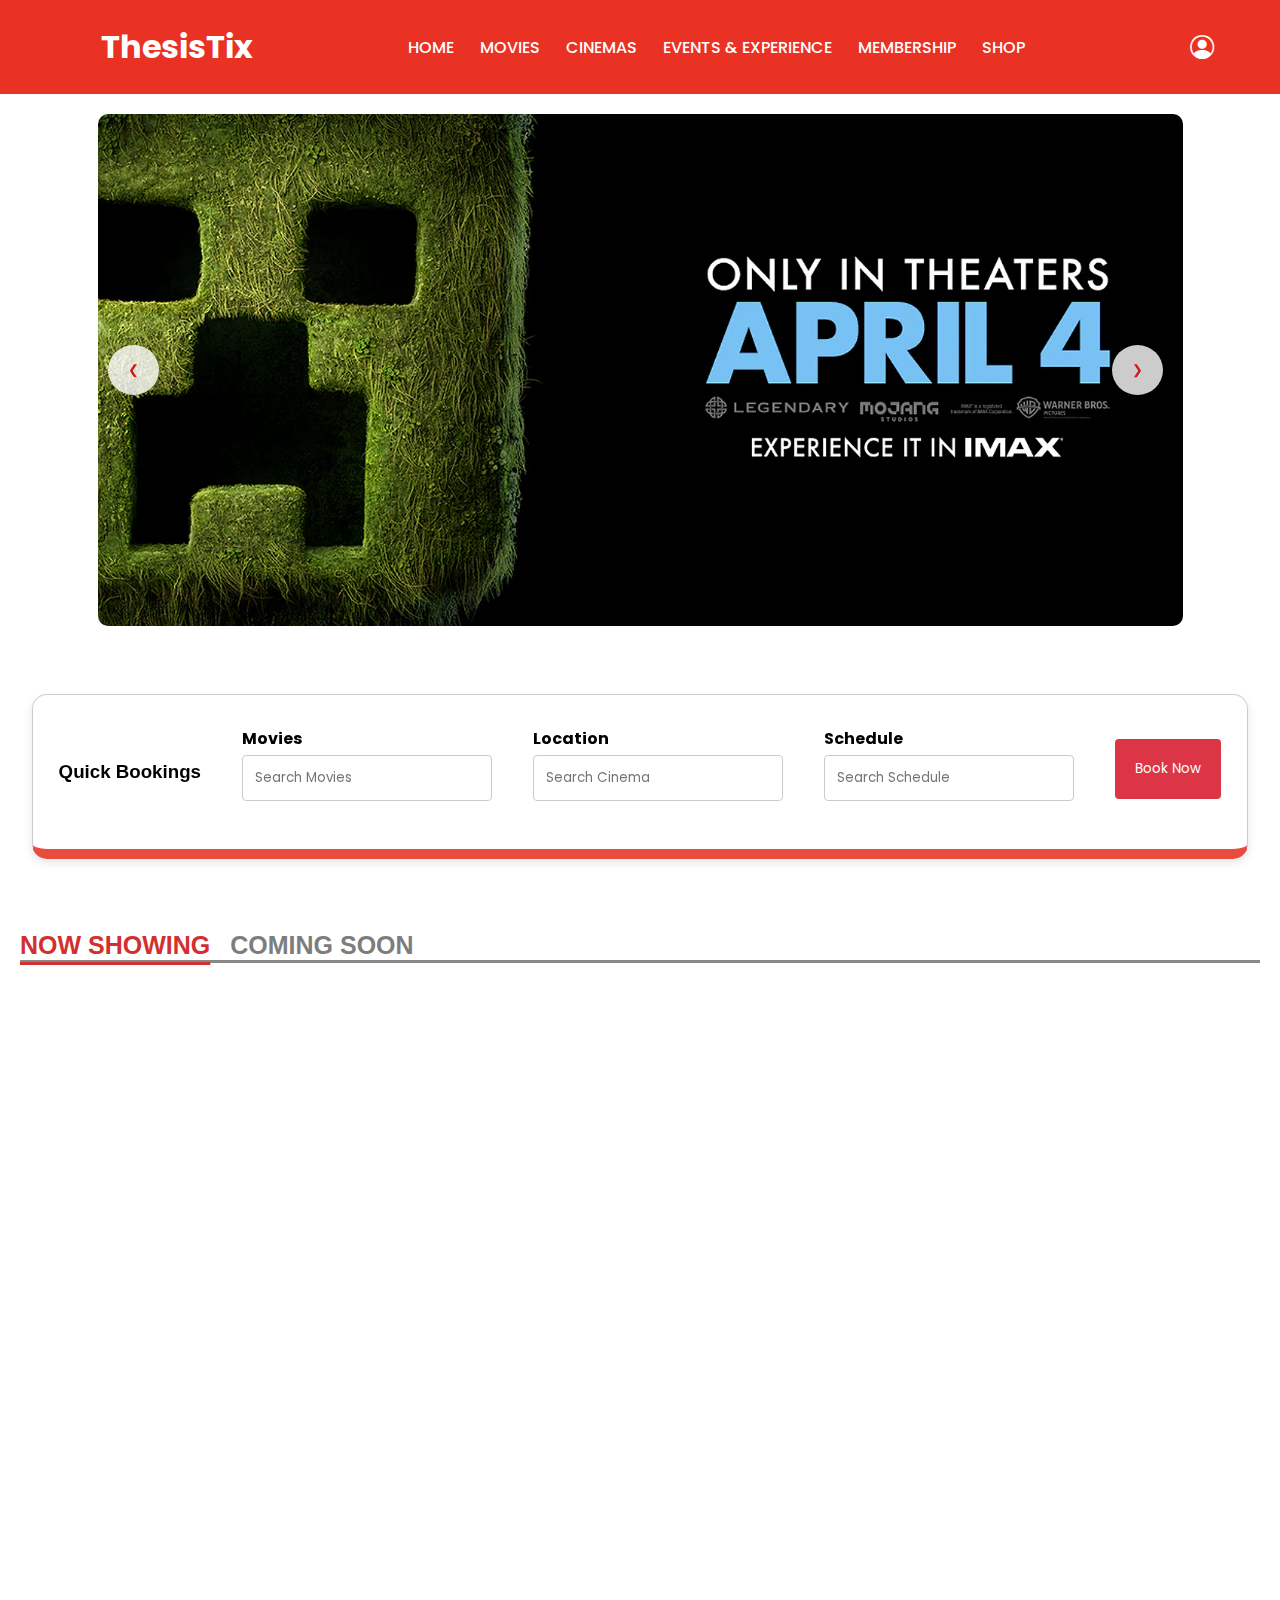
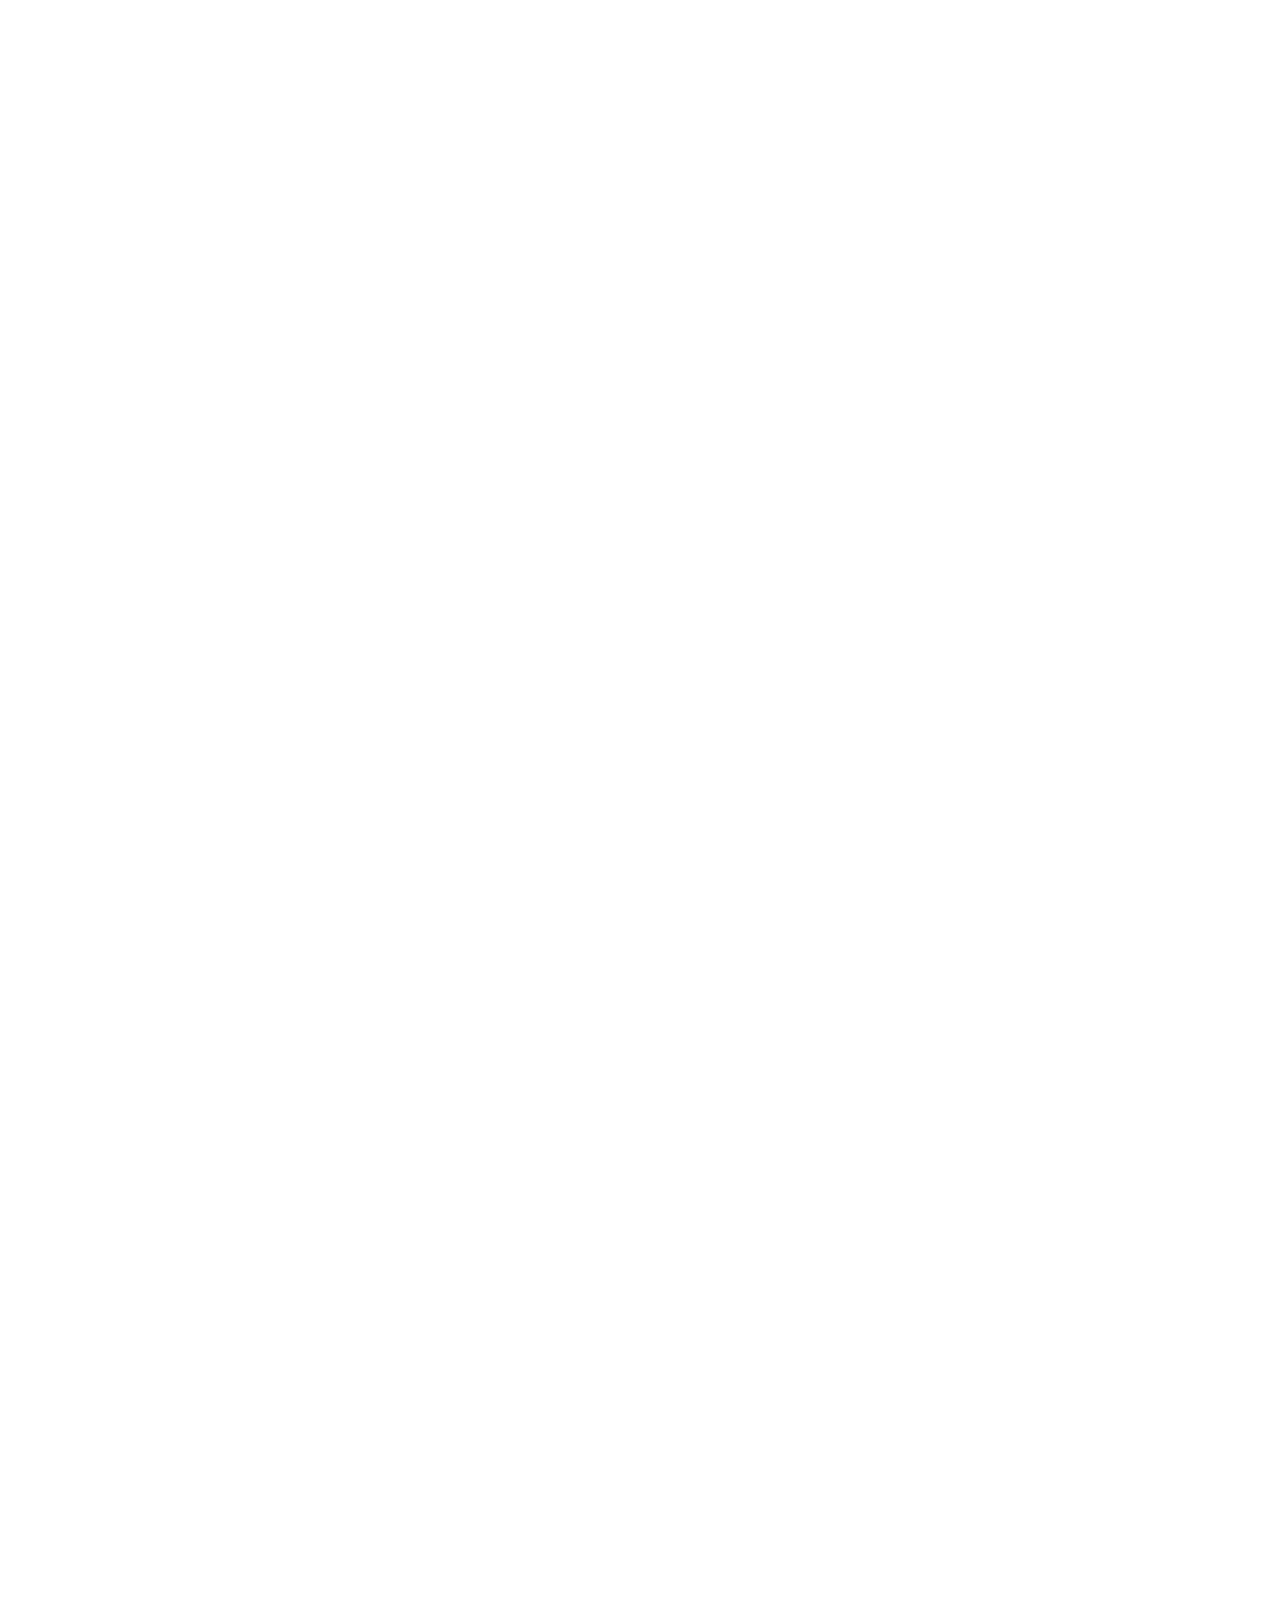
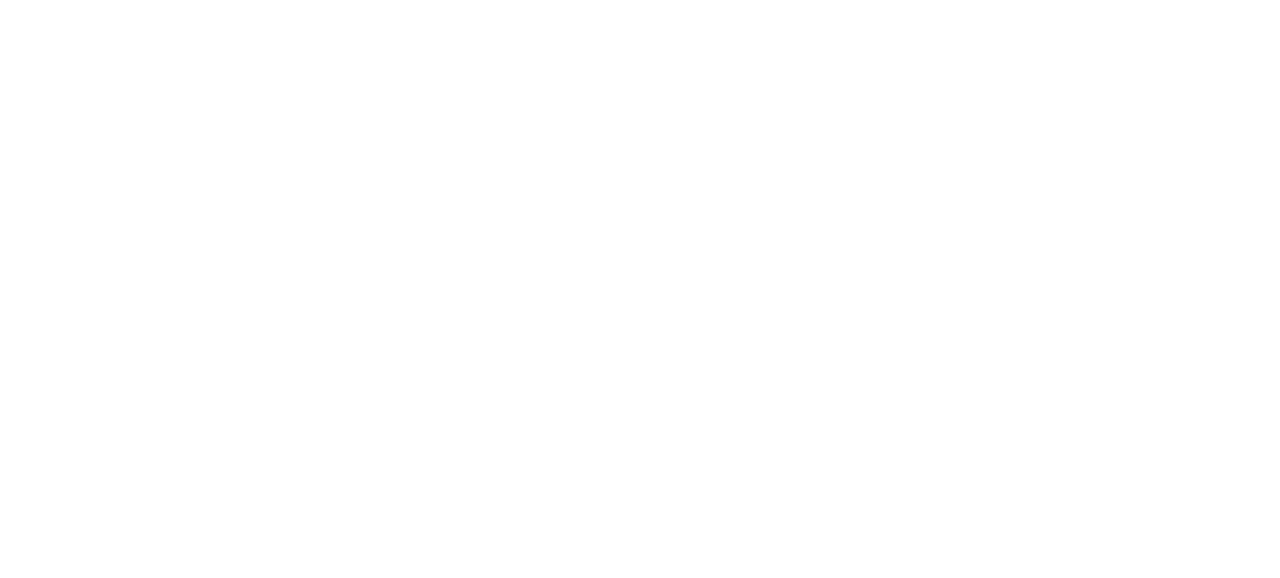
<file: html/index.html>
<!DOCTYPE html>
<html lang="en">
<head>
    <meta charset="UTF-8">
    <meta name="viewport" content="width=device-width, initial-scale=1.0">
    <!-- Css -->
    <link rel="stylesheet" href="/css/styles.css">
    <link rel="stylesheet" href="/css/components/properties.css">
    <link rel="stylesheet" href="/css/components/scrollbar.css">

    <!-- Bootstrap icon -->
    <link rel="stylesheet" href="https://cdn.jsdelivr.net/npm/bootstrap-icons@1.11.3/font/bootstrap-icons.min.css">

    <!-- Animation -->
    <link rel="stylesheet" href="https://unpkg.com/aos@next/dist/aos.css" />

    <!-- Favicon -->
    <link rel="icon" type="image/svg" href="/assets/icons/favicon.svg">

    <!-- Fonts -->
    <link rel="preconnect" href="https://fonts.googleapis.com">
    <link rel="preconnect" href="https://fonts.gstatic.com" crossorigin>
    <link href="https://fonts.googleapis.com/css2?family=Poppins:wght@300;400;500;600;700;800;900&display=swap" rel="stylesheet">

    <!-- Site Title -->
    <title>Home</title>
</head>
<body>
    <!-- Navigation Bar -->
     <header>
        <nav>
            <div class="navbar" id="home">
                <div class="wordmark">
                    <h1 class="logo" id="logo"><a href="index.html">ThesisTix</a></h1>
                </div>

                <!-- list items -->
                 <ul class="nav-links">
                    <li><a href="/html/index.html">Home</a></li>
                    <li><a href="/html/movies.html">Movies</a></li>
                    <li><a href="/html/cinema.html">Cinemas</a></li>
                    <li><a href="/html/events&experience.html#banner">Events & Experience</a></li>
                    <li><a href="/html/membership.html">Membership</a></li>
                    <li><a href="">Shop</a></li>
                 </ul>
                
                <!-- Login Class -->
                 <div class="account">
                    <button id="login-button"><i class="bi bi-person-circle"></i></button>
                 </div>
            </div>
        </nav>
     </header>

     <main>
        <!-- Login Modal -->
        <div class="modal-section" id="login-modal">
            <div class="modal-content">
                <span class="close">&times;</span>
                <!-- Modal Logo -->
                <div class="modal-wordmark">
                    <h1 class="logo" id="logo">THESISTIX</h1>
                </div>

                <!-- Modal Paragraph -->
                 <div class="modal-paragraph">
                    <h2>Login To earn more points</h2>
                 </div>

                <!-- Modal Forms -->
                 <form class="modal-form" method="POST">
                    <div class="form-group">
                        <input type="email" class="form-control" id="email" required placeholder="Email">
                    </div>

                    <div class="form-group">
                        <input type="password" class="form-control" id="password" required placeholder="Password">
                    </div>
                 </form>

                 <div class="breadcrumbs">
                    <div class="breadcrumbs-links">
                        <a href="#">Can't Sign In?</a>
                        <div class="divider"></div>
                        <a href="#">Sign Up</a>
                        <div class="divider"></div>
                        <a href="#">Sign In</a>
                    </div>
                 </div>

            </div>
        </div>


        <!-- Main | Banner Section -->
        <div class="banner-content" data-aos="zoom-in">
            <div class="slider">
                <div class="slides">
                    <img src="/assets/images/minecraft-banner.png" alt="Image">
                    <img src="/assets/images/banner-garfield.png" alt="Image">
                    <img src="/assets/images/banner-transformer.png" alt="Image">
                    <img src="/assets/images/banner-bad-genius.png" alt="Image">
                    <img src="/assets/images/banner-jungkook.png" alt="Image">
                </div>
                <button class="prev" onclick="changeSlide(-1)">&#10094;</button>
                <button class="next" onclick="changeSlide(1)">&#10095;</button>
            </div>
        </div>


        <!-- Main | Quick Booking -->
        <div class="quick-booking" id="quick-booking" data-aos="zoom-in">
            <form class="quick-booking-form" method="POST">

                <!-- Quick Booking Title -->
                <h3 class="heading-three">
                    Quick Bookings
                </h3>

                <!-- Forms -->
                <div class="form-group">
                    <label for="movie">Movies</label>
                    <input type="text" class="form-control" id="movie" required placeholder="Search Movies">
                </div>

                <div class="form-group">
                    <label for="location">Location</label>
                    <input type="text" class="form-control" id="location" required placeholder="Search Cinema">
                </div>

                <div class="form-group">
                    <label for="schedule">Schedule</label>
                    <input type="text" class="form-control" id="schedule" required placeholder="Search Schedule">
                </div>

                <div class="form-group">
                    <button class="btn btn-danger">Book Now</button>
                </div>
            </form>
        </div>
        

         <!-- Main | Now Showing, Coming Soon -->
          <div class="container">
            <div class="tab-container">
                <span id="now-showing-tab" class="tab active">NOW SHOWING</span>
                <span id="coming-soon-tab" class="tab inactive">COMING SOON</span>
            </div>
            <!-- Now Showing -->
             <div class="movies-grid active" id="now-showing">
                <!-- Cards -->
                <div class="card" data-aos="zoom-in">
                    <img src="/assets/images/transformer.png" alt="Movie poster">
                    <div class="card-content">
                        <div class="card-container">
                            <h3 class="heading-three">Transformers One</h3>
                            <button class="btn btn-danger">BUY TICKETS</button>
                        </div>
                    </div>
                </div><!-- Card Ends Here -->

                <!-- Cards -->
                <div class="card" data-aos="zoom-in">
                    <img src="/assets/images/aftermath2021.png" alt="Movie poster">
                    <div class="card-content">
                        <div class="card-container">
                            <h3 class="heading-three">Aftermath (2021)</h3>
                            <button class="btn btn-danger">BUY TICKETS</button>
                        </div>
                    </div>
                </div><!-- Card Ends Here -->

                <!-- Cards -->
                <div class="card" data-aos="zoom-in">
                    <img src="/assets/images/jurrasic-chaos-world.png" alt="Movie poster">
                    <div class="card-content">
                        <div class="card-container">
                            <h3 class="heading-three">Jurassic World - Chaos Theory</h3>
                            <button class="btn btn-danger">BUY TICKETS</button>
                        </div>
                    </div>
                </div><!-- Card Ends Here -->

                <!-- Cards -->
                <div class="card" data-aos="zoom-in">
                    <img src="/assets/images/tarot.png" alt="Movie poster">
                    <div class="card-content">
                        <div class="card-container">
                            <h3 class="heading-three">T A R O T</h3>
                            <button class="btn btn-danger">BUY TICKETS</button>
                        </div>
                    </div>
                </div><!-- Card Ends Here -->

                <!-- Cards -->
                <div class="card" data-aos="zoom-in">
                    <img src="/assets/images/despicable-me-4.png" alt="Movie poster">
                    <div class="card-content">
                        <div class="card-container">
                            <h3 class="heading-three">Despicable Me 4</h3>
                            <button class="btn btn-danger">BUY TICKETS</button>
                        </div>
                    </div>
                </div><!-- Card Ends Here -->

                <!-- Cards -->
                <div class="card" data-aos="zoom-in">
                    <img src="/assets/images/kungfu-panda-4.png" alt="Movie poster">
                    <div class="card-content">
                        <div class="card-container">
                            <h3 class="heading-three">Kungfu Panda 4</h3>
                            <button class="btn btn-danger">BUY TICKETS</button>
                        </div>
                    </div>
                </div><!-- Card Ends Here -->

                <!-- Cards -->
                <div class="card" data-aos="zoom-in">
                    <img src="/assets/images/godzilla-kong.png" alt="Movie poster">
                    <div class="card-content">
                        <div class="card-container">
                            <h3 class="heading-three">Godzilla x Kong</h3>
                            <button class="btn btn-danger">BUY TICKETS</button>
                        </div>
                    </div>
                </div><!-- Card Ends Here -->

                <!-- Cards -->
                <div class="card" data-aos="zoom-in">
                    <img src="/assets/images/quiet-place-day-one.png" alt="Movie poster">
                    <div class="card-content">
                        <div class="card-container">
                            <h3 class="heading-three">A Quiet Place Day One</h3>
                            <button class="btn btn-danger">BUY TICKETS</button>
                        </div>
                    </div>
                </div><!-- Card Ends Here -->

                <!-- Cards -->
                <div class="card" data-aos="zoom-in">
                    <img src="/assets/images/mallari.png" alt="Movie poster">
                    <div class="card-content">
                        <div class="card-container">
                            <h3 class="heading-three">Mallari</h3>
                            <button class="btn btn-danger">BUY TICKETS</button>
                        </div>
                    </div>
                </div><!-- Card Ends Here -->

                <!-- Cards -->
                <div class="card" data-aos="zoom-in">
                    <img src="/assets/images/evil-dead-rise.png" alt="Movie poster">
                    <div class="card-content">
                        <div class="card-container">
                            <h3 class="heading-three">Evil Dead Rise</h3>
                            <button class="btn btn-danger">BUY TICKETS</button>
                        </div>
                    </div>
                </div><!-- Card Ends Here -->

                <!-- Cards -->
                <div class="card" data-aos="zoom-in">
                    <img src="/assets/images/monarch.png" alt="Movie poster">
                    <div class="card-content">
                        <div class="card-container">
                            <h3 class="heading-three">Monarch - Legacy of Monsters</h3>
                            <button class="btn btn-danger">BUY TICKETS</button>
                        </div>
                    </div>
                </div><!-- Card Ends Here -->

                <!-- Cards -->
                <div class="card" data-aos="zoom-in">
                    <img src="/assets/images/five-nights-at-freddy.png" alt="Movie poster">
                    <div class="card-content">
                        <div class="card-container">
                            <h3 class="heading-three">Five Nights at Freddy's (2023)</h3>
                            <button class="btn btn-danger">BUY TICKETS</button>
                        </div>
                    </div>
                </div><!-- Card Ends Here -->
          </div><!-- End of Now Showing Container -->

          <!-- Coming Soon -->
          <div class="movies-grid inactive" id="coming-soon">

            <!-- Cards -->
            <div class="card" data-aos="zoom-in">
                <img src="/assets/images/avatar(2025).png" alt="Movie poster">
                <div class="card-content">
                    <div class="card-container">
                        <h3 class="heading-three">Avatar: Fire and Ash</h3>
                        <button class="btn btn-danger">View Movie Details</button>
                    </div>
                </div>
            </div><!-- Card Ends Here -->

            <!-- Cards -->
            <div class="card" data-aos="zoom-in">
                <img src="/assets/images/minecraft(2025).png" alt="Movie poster">
                <div class="card-content">
                    <div class="card-container">
                        <h3 class="heading-three">A Minecraft Movie</h3>
                        <button class="btn btn-danger">View Movie Details</button>
                    </div>
                </div>
            </div><!-- Card Ends Here -->

            <!-- Cards -->
            <div class="card" data-aos="zoom-in">
                <img src="/assets/images/minus-one(returning).png" alt="Movie poster">
                <div class="card-content">
                    <div class="card-container">
                        <h3 class="heading-three">Godzilla Minus One</h3>
                        <button class="btn btn-danger">View Movie Details</button>
                    </div>
                </div>
            </div><!-- Card Ends Here -->
            </div><!-- End of Coming Soon Container -->
     </main>


     <!-- Footer -->
     <footer>
        <div class="footer-content" data-aos="fade-up">
            <!-- Icons -->
            <div class="footer-icons-content">
                <div class="footer-icons">
                    <div class="facebook" id="icon-svg">
                        <img src="/assets/icons/facebook.svg" alt="Facebook Icon" title="Facebook">
                    </div>
    
                    <div class="instagram" id="icon-svg">
                        <img src="/assets/icons/instagram.svg" alt="Instagram Icon" title="Instagram">
                    </div>
    
                    <div class="twitter" id="icon-svg">
                        <img src="/assets/icons/twitter.svg" alt="Twitter Icon" title="Twitter">
                    </div>
    
                    <div class="youtube" id="icon-svg">
                        <img src="/assets/icons/youtube.svg" alt="Youtube Icon" title="Youtube">
                    </div>
                </div>
            </div>

            <!-- Links -->
            <div class="footer-links">
                <div class="footer-navigation">
                    <ul class="footer-nav-links">
                        <li><a href="">Now Showing</a></li>
                        <li><a href="">Coming Soon</a></li>
                    </ul>
    
                    <ul class="footer-nav-links-1">
                        <li><a href="">Cinemas</a></li>
                        <li><a href="">Events & Experience</a></li>
                    </ul>

                    <div class="footer-nav-links-2">
                        <li><a href="">Gift Ideas</a></li>
                        <li><a href="">Ratings</a></li>
                        <li><a href="">Contact Us</a></li>
                        <li><a href="">FAQS</a></li>
                    </div>
                </div>
            </div>

            <!-- Other Details -->
            <hr>
            <div class="footer-details">
                <div class="footer-details-links">
                    <ul>
                        <li><a href="">Terms & Conditions</a></li>
                        <li><a href="">Privacy</a></li>
                    </ul>
                </div>

                <p>&copy; 2024 THESISTIX ALL RIGHTS RESERVED</p>
            </div>
        </div>
     </footer>
</body>
    <script src="/js/script.js"></script>
    <script src="https://unpkg.com/aos@next/dist/aos.js"></script>
    <script>
      AOS.init();
    </script>
</html>
</file>
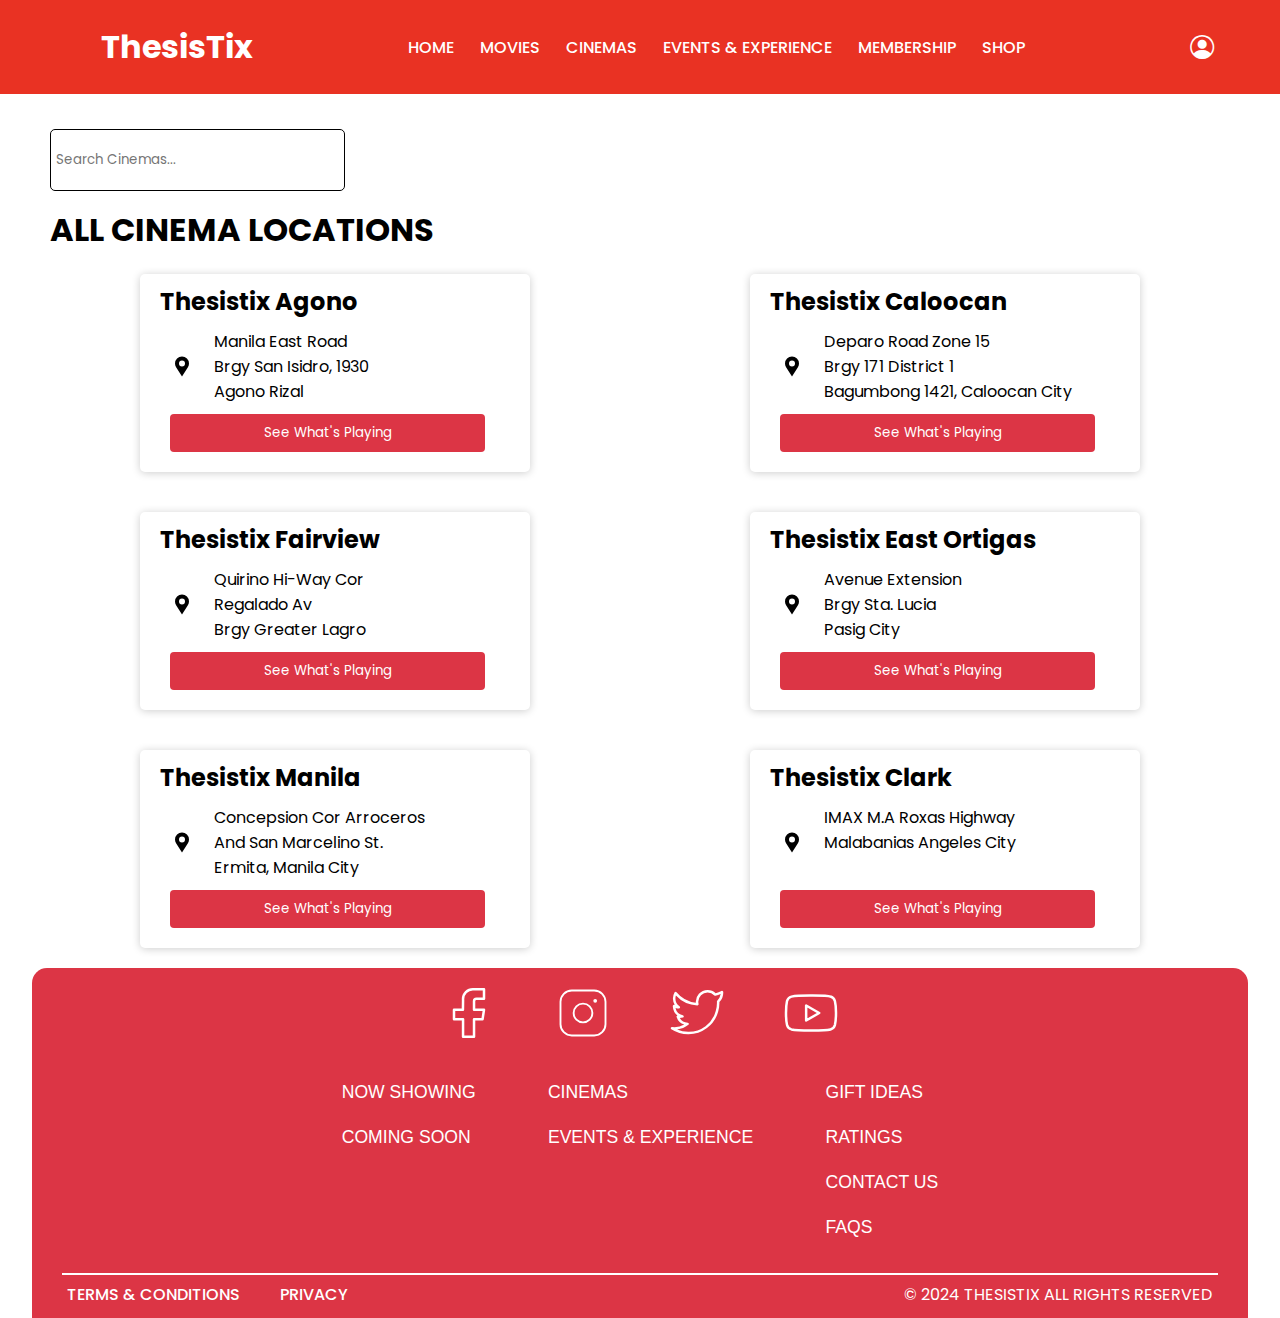
<file: html/cinema.html>
<!DOCTYPE html>
<html lang="en">
<head>
    <meta charset="UTF-8">
    <meta name="viewport" content="width=device-width, initial-scale=1.0">
    <!-- Css -->
    <link rel="stylesheet" href="/css/pages/cinema.css">
    <link rel="stylesheet" href="/css/components/colors.css">
    <link rel="stylesheet" href="/css/components/scrollbar.css">
    <link rel="stylesheet" href="/css/components/properties.css">

    <!-- Bootstrap icon -->
    <link rel="stylesheet" href="https://cdn.jsdelivr.net/npm/bootstrap-icons@1.11.3/font/bootstrap-icons.min.css">

    <!-- Favicon -->
    <link rel="icon" type="image/svg" href="/assets/icons/favicon.svg">

    <!-- Fonts -->
    <link rel="preconnect" href="https://fonts.googleapis.com">
    <link rel="preconnect" href="https://fonts.gstatic.com" crossorigin>
    <link href="https://fonts.googleapis.com/css2?family=Poppins:wght@300;400;500;600;700;800;900&display=swap" rel="stylesheet">

    <!-- Site Title -->
    <title>Cinema</title>
</head>
<body>
    <!-- Navigation Bar -->
    <header>
        <nav>
            <div class="navbar" id="home">
                <div class="wordmark">
                    <h1 class="logo" id="logo"><a href="index.html">ThesisTix</a></h1>
                </div>

                <!-- list items -->
                 <ul class="nav-links">
                    <li><a href="/html/index.html">Home</a></li>
                    <li><a href="/html/movies.html">Movies</a></li>
                    <li><a href="/html/cinema.html">Cinemas</a></li>
                    <li><a href="/html/events&experience.html#banner">Events & Experience</a></li>
                    <li><a href="/html/membership.html">Membership</a></li>
                    <li><a href="">Shop</a></li>
                 </ul>
                
                <!-- Login Class -->
                 <div class="account">
                    <button id="login-button"><i class="bi bi-person-circle"></i></button>
                 </div>
            </div>
        </nav>
     </header>

     <main>
        <!-- Login Modal -->
        <div class="modal-section" id="login-modal">
            <div class="modal-content">
                <span class="close">&times;</span>
                <!-- Modal Logo -->
                <div class="modal-wordmark">
                    <h1 class="logo" id="logo">THESISTIX</h1>
                </div>

                <!-- Modal Paragraph -->
                 <div class="modal-paragraph">
                    <h2>Login To earn more points</h2>
                 </div>

                <!-- Modal Forms -->
                 <form class="modal-form" method="POST">
                    <div class="form-group">
                        <input type="email" class="form-control" id="email" required placeholder="Email">
                    </div>

                    <div class="form-group">
                        <input type="password" class="form-control" id="password" required placeholder="Password">
                    </div>
                 </form>

                 <div class="breadcrumbs">
                    <div class="breadcrumbs-links">
                        <a href="#">Can't Sign In?</a>
                        <div class="divider"></div>
                        <a href="#">Sign Up</a>
                        <div class="divider"></div>
                        <a href="#">Sign In</a>
                    </div>
                 </div>

            </div>
        </div>

        <!-- Cinema Location -->
        <div class="cinema-location">
            <!-- Title -->
            <div class="Form-title">
                <h5 class="heading-five">
                    General Enquiries
                </h5>
            </div>

            <!-- Location Form -->
            <div class="location-form">
                <form method="POST">
                    <input type="text" placeholder="Search Cinemas...">
                </form>
            </div>
        </div>

        <div class="location-card-title">
            <h1 class="heading-one">
                ALL CINEMA LOCATIONS
            </h1>
        </div>

        <div class="location-card">

            <!-- Card -->
            <div class="card">
                <div class="card-location-name">
                    <h2>Thesistix Agono</h2>
                </div>

                <div class="card-location-icon">
                    <img src="/assets/icons/location.svg" alt="Location">
                    <div class="card-address">
                        <p class="paragraph">Manila East Road <br> Brgy San Isidro, 1930 <br> Agono Rizal</p>
                    </div>
                </div>

                <div class="card-location-button">
                    <button class="btn btn-danger">See What's Playing</button>
                </div>
            </div><!-- Card End -->

            <!-- Card -->
            <div class="card">
                <div class="card-location-name">
                    <h2>Thesistix Caloocan</h2>
                </div>

                <div class="card-location-icon">
                    <img src="/assets/icons/location.svg" alt="Location">
                    <div class="card-address">
                        <p class="paragraph">Deparo Road Zone 15 <br> Brgy 171 District 1 <br> Bagumbong 1421, Caloocan City</p>
                    </div>
                </div>

                <div class="card-location-button">
                    <button class="btn btn-danger">See What's Playing</button>
                </div>
            </div><!-- Card End -->

            <!-- Card -->
            <div class="card">
                <div class="card-location-name">
                    <h2>Thesistix Fairview</h2>
                </div>

                <div class="card-location-icon">
                    <img src="/assets/icons/location.svg" alt="Location">
                    <div class="card-address">
                        <p class="paragraph">Quirino Hi-way cor <br> Regalado Av <br> Brgy Greater Lagro</p>
                    </div>
                </div>

                <div class="card-location-button">
                    <button class="btn btn-danger">See What's Playing</button>
                </div>
            </div><!-- Card End -->

            <!-- Card -->
            <div class="card">
                <div class="card-location-name">
                    <h2>Thesistix East Ortigas</h2>
                </div>

                <div class="card-location-icon">
                    <img src="/assets/icons/location.svg" alt="Location">
                    <div class="card-address">
                        <p class="paragraph">Avenue Extension<br>Brgy Sta. Lucia<br>Pasig City</p>
                    </div>
                </div>

                <div class="card-location-button">
                    <button class="btn btn-danger">See What's Playing</button>
                </div>
            </div><!-- Card End -->

            <!-- Card -->
            <div class="card">
                <div class="card-location-name">
                    <h2>Thesistix Manila</h2>
                </div>

                <div class="card-location-icon">
                    <img src="/assets/icons/location.svg" alt="Location">
                    <div class="card-address">
                        <p class="paragraph">concepsion cor arroceros<br>and san marcelino st.<br>ermita, manila city</p>
                    </div>
                </div>

                <div class="card-location-button">
                    <button class="btn btn-danger">See What's Playing</button>
                </div>
            </div><!-- Card End -->

            <!-- Card -->
            <div class="card">
                <div class="card-location-name">
                    <h2>Thesistix Clark</h2>
                </div>

                <div class="card-location-icon">
                    <img src="/assets/icons/location.svg" alt="Location">
                    <div class="card-address">
                        <p class="paragraph">IMAX M.A roxas highway<br>malabanias angeles city<br>&nbsp;</p>
                    </div>
                </div>

                <div class="card-location-button">
                    <button class="btn btn-danger">See What's Playing</button>
                </div>
            </div><!-- Card End -->
        </div><!-- Location Card DIV End -->
    </main>


    <!-- Footer -->
    <footer>
        <div class="footer-content">
            <!-- Icons -->
            <div class="footer-icons-content">
                <div class="footer-icons">
                    <div class="facebook" id="icon-svg">
                        <img src="/assets/icons/facebook.svg" alt="Facebook Icon" title="Facebook">
                    </div>
    
                    <div class="instagram" id="icon-svg">
                        <img src="/assets/icons/instagram.svg" alt="Instagram Icon" title="Instagram">
                    </div>
    
                    <div class="twitter" id="icon-svg">
                        <img src="/assets/icons/twitter.svg" alt="Twitter Icon" title="Twitter">
                    </div>
    
                    <div class="youtube" id="icon-svg">
                        <img src="/assets/icons/youtube.svg" alt="Youtube Icon" title="Youtube">
                    </div>
                </div>
            </div>

            <!-- Links -->
            <div class="footer-links">
                <div class="footer-navigation">
                    <ul class="footer-nav-links">
                        <li><a href="">Now Showing</a></li>
                        <li><a href="">Coming Soon</a></li>
                    </ul>
    
                    <ul class="footer-nav-links-1">
                        <li><a href="">Cinemas</a></li>
                        <li><a href="">Events & Experience</a></li>
                    </ul>

                    <div class="footer-nav-links-2">
                        <li><a href="">Gift Ideas</a></li>
                        <li><a href="">Ratings</a></li>
                        <li><a href="">Contact Us</a></li>
                        <li><a href="">FAQS</a></li>
                    </div>
                </div>
            </div>

            <!-- Other Details -->
            <hr>
            <div class="footer-details">
                <div class="footer-details-links">
                    <ul>
                        <li><a href="">Terms & Conditions</a></li>
                        <li><a href="">Privacy</a></li>
                    </ul>
                </div>

                <p>&copy; 2024 THESISTIX ALL RIGHTS RESERVED</p>
            </div>
        </div>
    </footer>
</html>
     <script src="/js/pages/cinema.js"></script>
</body>
</file>
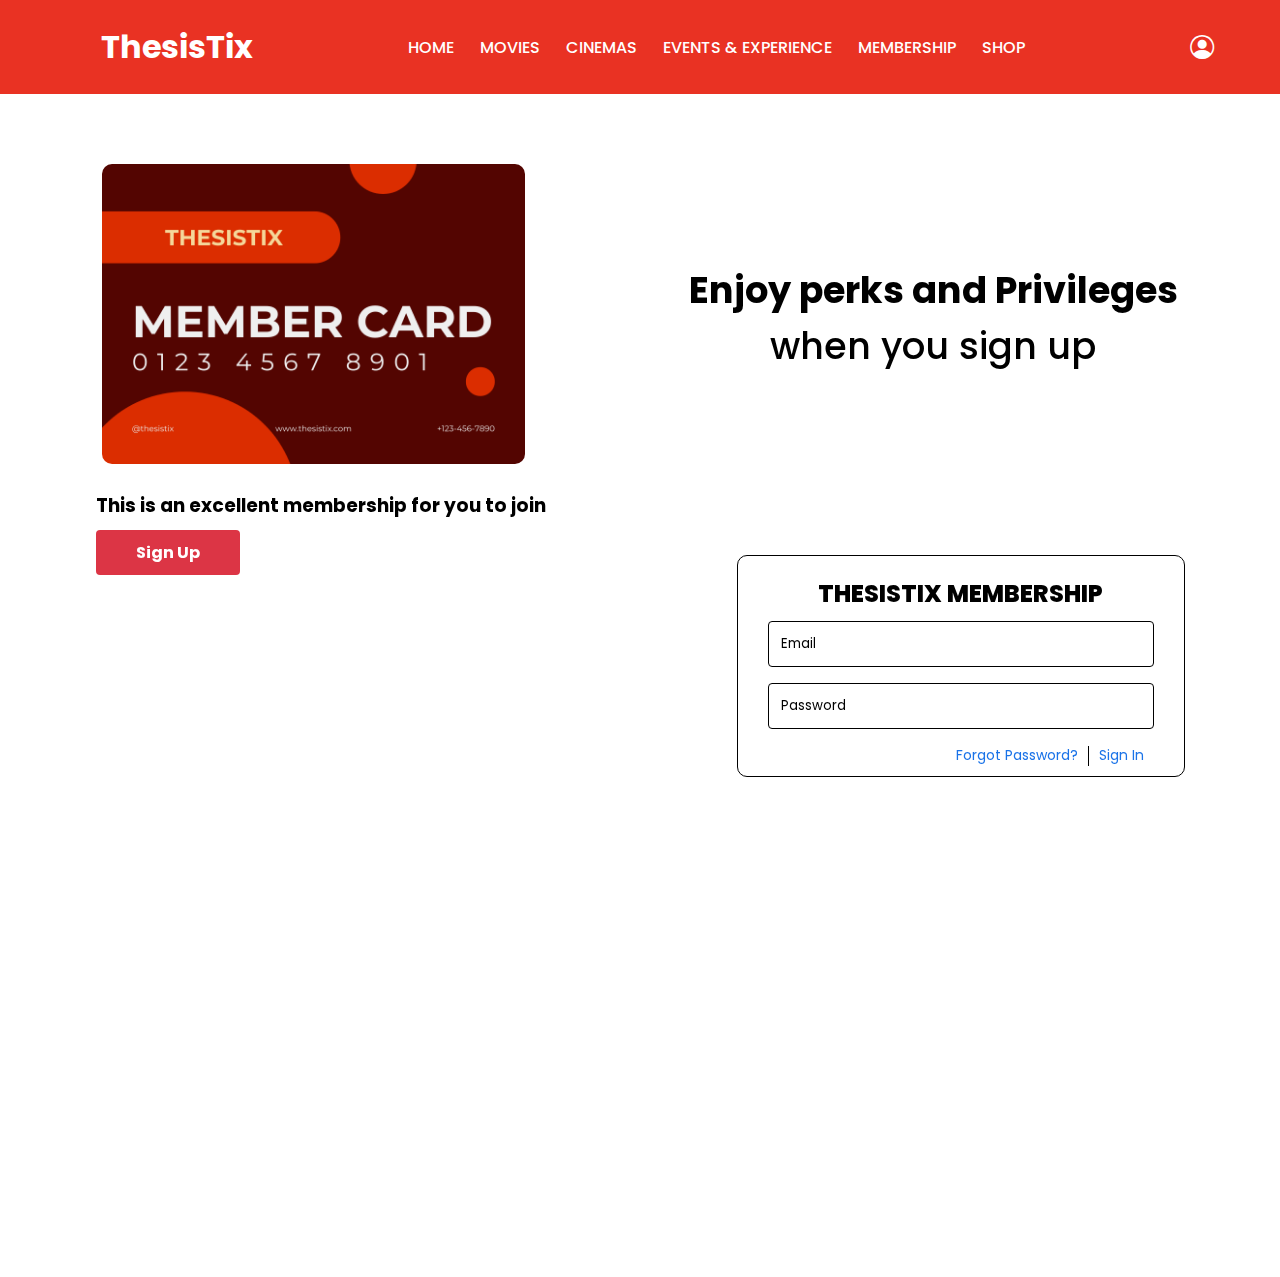
<file: html/membership.html>
<!DOCTYPE html>
<html lang="en">
<head>
    <meta charset="UTF-8">
    <meta name="viewport" content="width=device-width, initial-scale=1.0">
    <!-- Css -->
    <link rel="stylesheet" href="/css/pages/membership.css">
    <link rel="stylesheet" href="/css/components/colors.css">
    <link rel="stylesheet" href="/css/components/scrollbar.css">
    <link rel="stylesheet" href="/css/components/properties.css">

    <!-- Bootstrap icon -->
    <link rel="stylesheet" href="https://cdn.jsdelivr.net/npm/bootstrap-icons@1.11.3/font/bootstrap-icons.min.css">

    <!-- Animation -->
    <link rel="stylesheet" href="https://unpkg.com/aos@next/dist/aos.css" />

    <!-- Favicon -->
    <link rel="icon" type="image/svg" href="/assets/icons/favicon.svg">

    <!-- Fonts -->
    <link rel="preconnect" href="https://fonts.googleapis.com">
    <link rel="preconnect" href="https://fonts.gstatic.com" crossorigin>
    <link href="https://fonts.googleapis.com/css2?family=Poppins:wght@300;400;500;600;700;800;900&display=swap" rel="stylesheet">

    <!-- Site Title -->
    <title>Membership</title>
</head>
<body>
    <!-- Navigation Bar -->
    <header>
        <nav>
            <div class="navbar" id="home">
                <div class="wordmark">
                    <h1 class="logo" id="logo"><a href="index.html">ThesisTix</a></h1>
                </div>

                <!-- list items -->
                 <ul class="nav-links">
                    <li><a href="/html/index.html">Home</a></li>
                    <li><a href="/html/movies.html">Movies</a></li>
                    <li><a href="/html/cinema.html">Cinemas</a></li>
                    <li><a href="/html/events&experience.html#banner">Events & Experience</a></li>
                    <li><a href="/html/membership.html">Membership</a></li>
                    <li><a href="">Shop</a></li>
                 </ul>
                
                <!-- Login Class -->
                 <div class="account">
                    <button id="login-button"><i class="bi bi-person-circle"></i></button>
                 </div>
            </div>
        </nav>
     </header>

    <main>
        <!-- Login Modal -->
        <div class="modal-section" id="login-modal">
            <div class="modal-content">
                <span class="close">&times;</span>
                <!-- Modal Logo -->
                <div class="modal-wordmark">
                    <h1 class="logo" id="logo">THESISTIX</h1>
                </div>

                <!-- Modal Paragraph -->
                 <div class="modal-paragraph">
                    <h2>Login To earn more points</h2>
                 </div>

                <!-- Modal Forms -->
                 <form class="modal-form" method="POST">
                    <div class="form-group">
                        <input type="email" class="form-control" id="email" required placeholder="Email">
                    </div>

                    <div class="form-group">
                        <input type="password" class="form-control" id="password" required placeholder="Password">
                    </div>
                 </form>

                 <div class="breadcrumbs">
                    <div class="breadcrumbs-links">
                        <a href="#">Can't Sign In?</a>
                        <div class="divider"></div>
                        <a href="#">Sign Up</a>
                        <div class="divider"></div>
                        <a href="#">Sign In</a>
                    </div>
                 </div>

            </div>
        </div>

        <!-- Membership Container -->
        <div class="membership-container">
            <div class="membership-card-container">
                <div class="membership-card" data-aos="fade-right">
                    <img src="/assets/images/membership-card.png" alt="Membership Card" height="300px">
                </div>

                <div class="membership-quotes" data-aos="fade-left">
                    <h1 class="heading-one">Enjoy perks and Privileges<br><span>when you sign up</span></h1>
                </div>
            </div>

            <div class="membership-form-container">
                <div class="membership-form">
                    <div class="form-quotes" data-aos="fade-right">
                        <h3 class="heading-three">
                            This is an excellent membership for you to join
                        </h3>

                        <button class="btn btn-danger" onclick="toggleContainers()">Sign Up</button>
                    </div>

                    <form method="POST" data-aos="fade-left">
                        <h2 class="heading-two">
                            THESISTIX MEMBERSHIP
                        </h2>

                        <div class="form-group">
                            <input type="email" class="form-control" id="email" required placeholder="Email">
                        </div>

                        <div class="form-group">
                            <input type="password" class="form-control" id="password" required placeholder="Password">
                        </div>

                        <div class="bread-crumbs">
                            <div class="breadcrumbs-links">
                                <a href="#">Forgot Password?</a>
                                <div class="divider"></div>
                                <a href="#">Sign In</a>
                            </div>
                        </div>
                    </form>
                </div>
            </div>
        </div>


        <!-- Basic / Premium Perks -->
        <div class="basic-form" style="display: none;">
            <div class="membership-application">
                <div class="application-card-image">
                    <img src="/assets/images/membership-card.png" alt="Membership Card" height="300px">
    
                    <div class="application-header">
                        <h1 class="heading-one">Enjoy perks and Privileges<br><span>when you sign up</span></h1>
                    </div>
                </div>
            </div>

            <div class="application-tab">
                <span id="basic-member" class="tab active">BASIC MEMBER</span>
                <span id="premium-member" class="tab inactive">PREMIUM MEMBER</span>
            </div>
            <div class="divider__application"></div>
            
            <div class="basic__form">
                <div class="membership-application-form">
                    <div class="application-form">
                        <div class="form-header">
                            <h1 class="heading-one">THESISTIX Cinema Basic Membership</h1>
                            <p class="form-description">Sign up now and start buying tickets online!</p>
                        </div>
        
                        <div class="application-signup">
                            <div class="application-signup-container">
                                <h2 class="heading-two">FREE</h2>
                                <a href="" id="signup-link">Sign Up Now</a>
                            </div>
                        </div>
        
                        <div class="application-description">
                            <p>Simply sign up and start earning points every time you watch movies!</p>
                            <p>What you get:</p>
                            <br>
        
                            <div class="description-checklist">
                                <div class="checklist"><img src="/assets/icons/check.svg"><p>Easy Online Ticket Booking</p></div>
                                <div class="checklist"><img src="/assets/icons/check.svg"><p>Reduced Prices on Snacks</p></div>
                                <div class="checklist"><img src="/assets/icons/check.svg"><p>Get a special discount when purchasing 2 or 3 tickets in a single transaction, making it more affordable for <br> group movie outings.</p></div>
                            </div>
                        </div>
                    </div>
                </div>
    
                <!-- Form-Group -->
                <div class="membership__form">
                    <div class="form__container">
                        <h2 class="heading-two">
                            ThesisTix Basic Member - Free
                        </h2>
    
                        <h1 class="heading-one">PERSONAL DETAILS</h1>
                        <form class="personal__form" method="POST">
                            <div class="form__column">
                                <div class="form__group">
                                    <label for="prefix">Prefix*</label>
                                    <input type="text" name="prefix" id="prefix" placeholder="Prefix">
                                </div>
                                
                                <div class="form__group">
                                    <label for="first-name">First Name*</label>
                                    <input type="text" name="first-name" id="first-name">
                                </div>
                                
                                <div class="form__group">
                                    <label for="last-name">Last Name*</label>
                                    <input type="text" name="last-name" id="last-name">
                                </div>
                                
                                <div class="form__group">
                                    <label for="birthday">Birthday*</label>
                                    <input type="month" name="birthday" id="birthday">
                                </div>
                            </div>
                            
                            <div class="form__column">
                                <div class="form__group">
                                    <label for="age">Age Range*</label>
                                    <input type="number" name="age" id="age" min="18" max="100" required>
                                </div>
                                
                                <div class="form__group">
                                    <label for="household">Household Size*</label>
                                    <input type="number" name="household" id="household" required>
                                </div>
                            </div>
                        </form>
                        <div class="form__divider"></div>
                        <h1 class="heading-one">CONTACT DETAILS</h1>
                        <form class="contact__form" method="POST">
                            <div class="form__column">
                                <div class="form__group">
                                    <label for="email">Email*</label>
                                    <input type="email" name="email" id="email" required>
                                </div>
    
                                <div class="form__group">
                                    <label for="phone_number">Mobile Number*</label>
                                    <input type="number" name="number" id="number" oninput="phoneNumber(this)">
                                </div>
                            </div>
    
                            <div class="form__column">
                                <div class="form__group">
                                    <label for="basic-province">Province*</label>
                                    <select id="basic-province" onchange="updateCityDropdown('basic')">
                                        <option value="">Select Province</option>
                                    </select>
                                </div>
                                <div class="form__group">
                                    <label for="basic-city">City*</label>
                                    <select id="basic-city" onchange="updateBarangayDropdown('basic')">
                                        <option value="">Select City/Municipality</option>
                                    </select>
                                </div>
                                <div class="form__group">
                                    <label for="basic-barangay">Barangay*</label>
                                    <select id="basic-barangay">
                                        <option value="">Select Barangay</option>
                                    </select>
                                </div>
                            </div>
                        </form>
                        <div class="form__divider"></div>
                        <h1 class="heading-one">CREATE LOGIN</h1>
                        <form class="create__login" method="post">
                            <div class="form__column">
                                <div class="form__group">
                                    <label for="password">Password*</label>
                                    <input type="password" name="password" id="password" required>
                                </div>
                                
                                <div class="form__group">
                                    <label for="first-name">Confirm Password*</label>
                                    <input type="password" name="password" id="password" required>
                                </div>
                            </div>
                        </form>
                        
                        <div class="checkbox">
                            <input type="checkbox"><p>By providing your personal data and clicking Submit, you <a href="">Consent</a> and that you have read our <a href="#">Data Privacy Policy.</a></p>
                        </div>
    
                        <div class="checkbox">
                            <input type="checkbox"><p>I have read and understood the <a href="#">Terms and Conditions.</a></p>
                        </div>
    
                        <div class="checkbox">
                            <input type="checkbox"><p>Get the latest and special offers, coupons and vouchers or other promotions from Thesistix. To know more click <a href="">here.</a></p>
                        </div>
    
                        <div class="form__login">
                            <button class="btn btn-danger">LOGIN</button>
                        </div>
                    </div>
                </div>
            </div>
        </div>

        <!-- Premium Perks -->
        <div class="premium-form" style="display: none;">
            <div class="membership-application-form">
                <div class="application-form">
                    <div class="form-header">
                        <h1 class="heading-one">THESISTIX Cinema Premium Membership</h1>
                        <p class="form-description">Join at this membership level and recieve great benefits!</p>
                    </div>
    
                    <div class="application-signup">
                        <div class="application-signup-container">
                            <h2 class="heading-two">₱500.00</h2>
                            <a href="" id="signup-link">Sign Up Now</a>
                        </div>
                    </div>
    
                    <div class="application-description">
                        <p>Simply sign up and start earning points every time you watch movies!</p>
                        <p>What you get:</p>
                        <br>
    
                        <div class="description-checklist">
                            <div class="checklist"><img src="/assets/icons/check.svg"><p>Enjoy a set number of free tickets each month, letting you watch more movies at no extra cost.</p></div>
                            <div class="checklist"><img src="/assets/icons/check.svg"><p>Book tickets for blockbuster movies and special events before they're available to the general public.</p></div>
                            <div class="checklist"><img src="/assets/icons/check.svg"><p>Upgrade to IMAX, 3D, or other premium formats for free or at a discounted rate.</p></div>
                            <div class="checklist"><img src="/assets/icons/check.svg"><p>Get free popcorn, drinks, or other snacks with every visit, making your experience even more enjoyable.</p></div>
                        </div>
                    </div>
                </div>
            </div>

            <div class="membership__form">
                <div class="form__container">
                    <h2 class="heading-two">
                        ThesisTix Premium Member - ₱500.00
                    </h2>

                    <h1 class="heading-one">PERSONAL DETAILS</h1>
                    <form class="personal__form" method="POST">
                        <div class="form__column">
                            <div class="form__group">
                                <label for="prefix">Prefix*</label>
                                <input type="text" name="prefix" id="prefix" placeholder="Prefix">
                            </div>
                            
                            <div class="form__group">
                                <label for="first-name">First Name*</label>
                                <input type="text" name="first-name" id="first-name">
                            </div>
                            
                            <div class="form__group">
                                <label for="last-name">Last Name*</label>
                                <input type="text" name="last-name" id="last-name">
                            </div>
                            
                            <div class="form__group">
                                <label for="birthday">Birthday*</label>
                                <input type="month" name="birthday" id="birthday">
                            </div>
                        </div>
                        
                        <div class="form__column">
                            <div class="form__group">
                                <label for="age">Age Range*</label>
                                <input type="number" name="age" id="age" min="18" max="100" required>
                            </div>
                            
                            <div class="form__group">
                                <label for="household">Household Size*</label>
                                <input type="number" name="household" id="household" required>
                            </div>
                        </div>
                    </form>
                    <div class="form__divider"></div>
                    <h1 class="heading-one">CONTACT DETAILS</h1>
                    <form class="contact__form" method="POST">
                        <div class="form__column">
                            <div class="form__group">
                                <label for="email">Email*</label>
                                <input type="email" name="email" id="email" required>
                            </div>

                            <div class="form__group">
                                <label for="phone_number">Mobile Number*</label>
                                <input type="number" name="number" id="number" oninput="phoneNumber(this)">
                            </div>
                        </div>

                        <div class="form__column">
                            <div class="form__group">
                                <label for="premium-province">Province*</label>
                                <select id="premium-province" onchange="updateCityDropdown('premium')">
                                    <option value="">Select Province</option>
                                </select>
                            </div>
                            
                            <div class="form__group">
                                <label for="premium-city">City*</label>
                                <select id="premium-city" onchange="updateBarangayDropdown('premium')">
                                    <option value="">Select City/Municipality</option>
                                </select>
                            </div>

                            <div class="form__group">
                                <label for="premium-barangay">Barangay*</label>
                                <select id="premium-barangay">
                                    <option value="">Select Barangay</option>
                                </select>
                            </div>
                        </div>
                    </form>
                    <div class="form__divider"></div>
                    <h1 class="heading-one">CREATE LOGIN</h1>
                    <form class="create__login" method="post">
                        <div class="form__column">
                            <div class="form__group">
                                <label for="password">Password*</label>
                                <input type="password" name="password" id="password" required>
                            </div>
                            
                            <div class="form__group">
                                <label for="first-name">Confirm Password*</label>
                                <input type="password" name="password" id="password" required>
                            </div>
                        </div>
                    </form>
                    
                    <div class="checkbox">
                        <input type="checkbox"><p>By providing your personal data and clicking Submit, you <a href="">Consent</a> and that you have read our <a href="#">Data Privacy Policy.</a></p>
                    </div>

                    <div class="checkbox">
                        <input type="checkbox"><p>I have read and understood the <a href="#">Terms and Conditions.</a></p>
                    </div>

                    <div class="checkbox">
                        <input type="checkbox"><p>Get the latest and special offers, coupons and vouchers or other promotions from Thesistix. To know more click <a href="">here.</a></p>
                    </div>

                    <div class="form__login">
                        <button class="btn btn-danger">Pay Now</button>
                    </div>
                </div>
            </div>
        </div>
    </main>


    <!-- Footer -->
    <footer>
        <div class="footer-content" data-aos="fade-up">
            <!-- Icons -->
            <div class="footer-icons-content">
                <div class="footer-icons">
                    <div class="facebook" id="icon-svg">
                        <img src="/assets/icons/facebook.svg" alt="Facebook Icon" title="Facebook">
                    </div>
    
                    <div class="instagram" id="icon-svg">
                        <img src="/assets/icons/instagram.svg" alt="Instagram Icon" title="Instagram">
                    </div>
    
                    <div class="twitter" id="icon-svg">
                        <img src="/assets/icons/twitter.svg" alt="Twitter Icon" title="Twitter">
                    </div>
    
                    <div class="youtube" id="icon-svg">
                        <img src="/assets/icons/youtube.svg" alt="Youtube Icon" title="Youtube">
                    </div>
                </div>
            </div>

            <!-- Links -->
            <div class="footer-links">
                <div class="footer-navigation">
                    <ul class="footer-nav-links">
                        <li><a href="">Now Showing</a></li>
                        <li><a href="">Coming Soon</a></li>
                    </ul>
    
                    <ul class="footer-nav-links-1">
                        <li><a href="">Cinemas</a></li>
                        <li><a href="">Events & Experience</a></li>
                    </ul>

                    <div class="footer-nav-links-2">
                        <li><a href="">Gift Ideas</a></li>
                        <li><a href="">Ratings</a></li>
                        <li><a href="">Contact Us</a></li>
                        <li><a href="">FAQS</a></li>
                    </div>
                </div>
            </div>

            <!-- Other Details -->
            <hr>
            <div class="footer-details">
                <div class="footer-details-links">
                    <ul>
                        <li><a href="">Terms & Conditions</a></li>
                        <li><a href="">Privacy</a></li>
                    </ul>
                </div>

                <p>&copy; 2024 THESISTIX ALL RIGHTS RESERVED</p>
            </div>
        </div>
    </footer>
</html>
     <script src="/js/pages/membership.js"></script>
     <script src="https://unpkg.com/aos@next/dist/aos.js"></script>
     <script>
       AOS.init();
     </script>
</body>
</file>
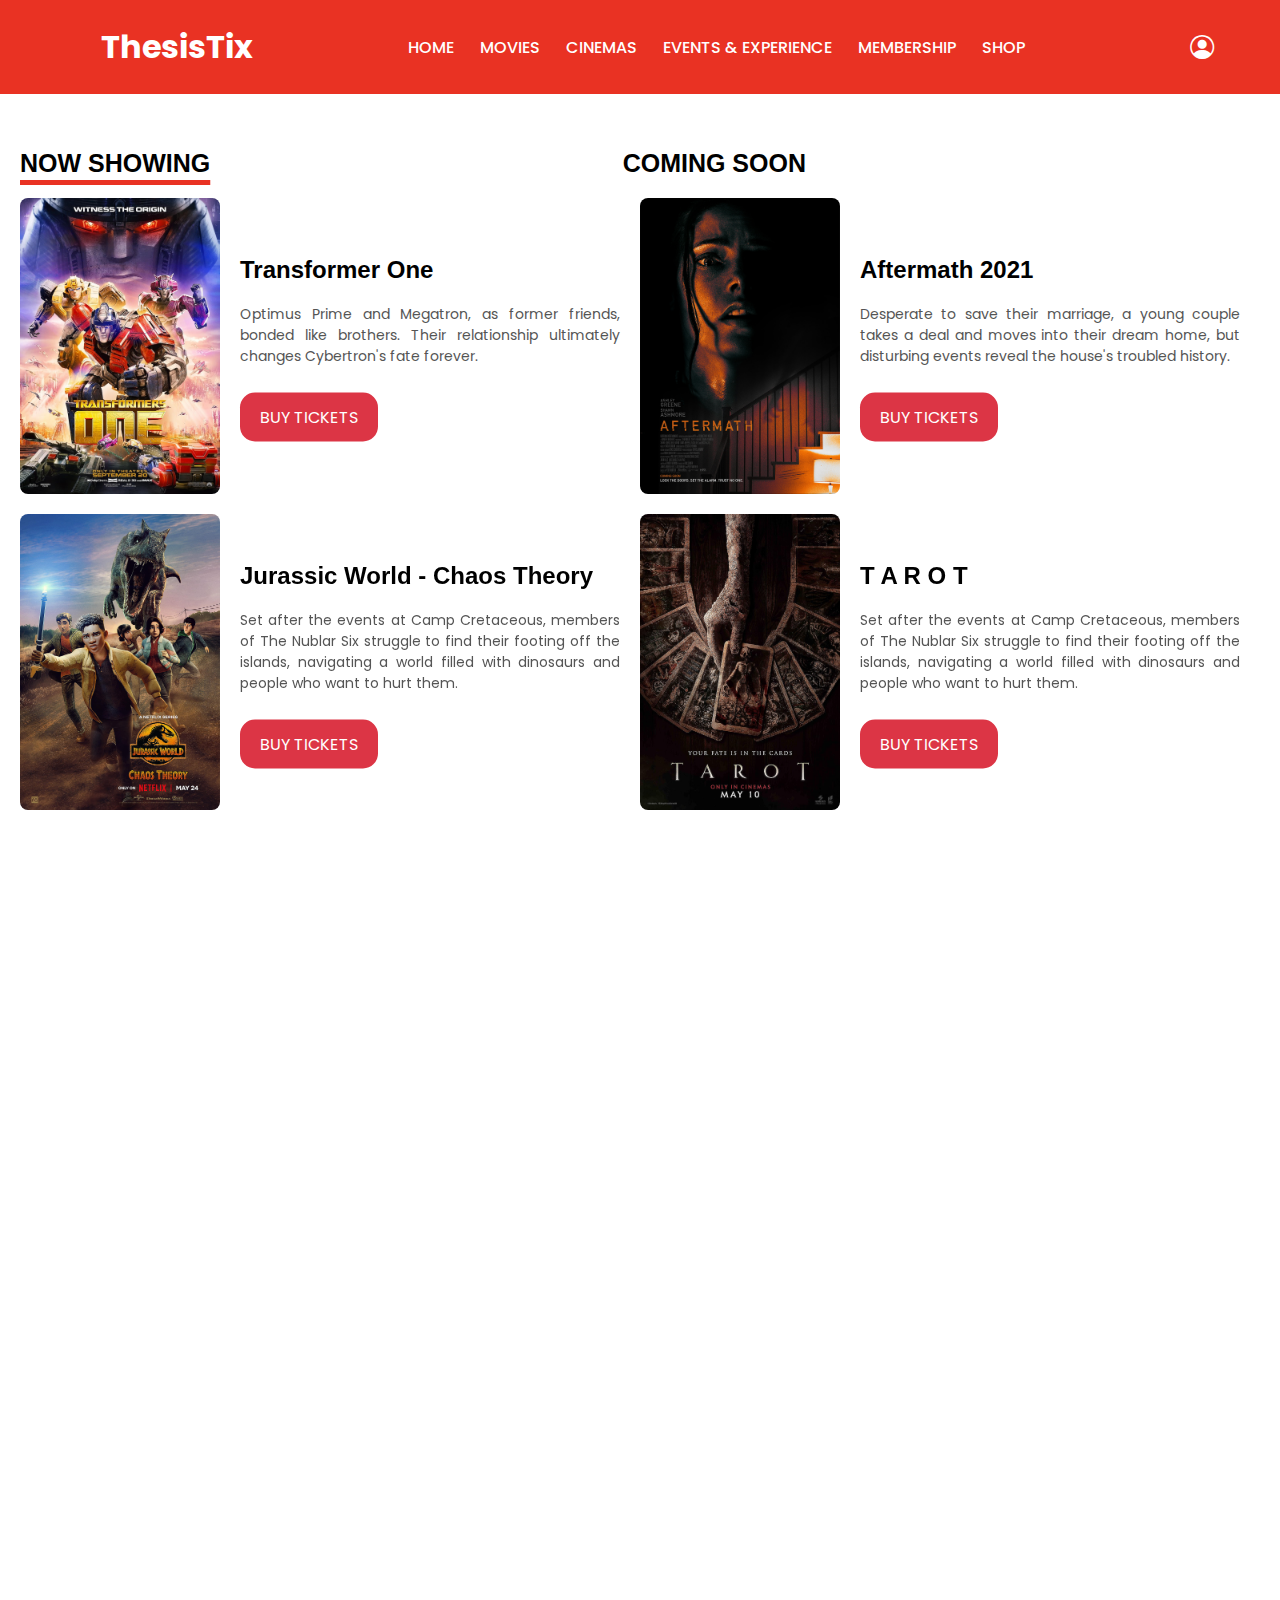
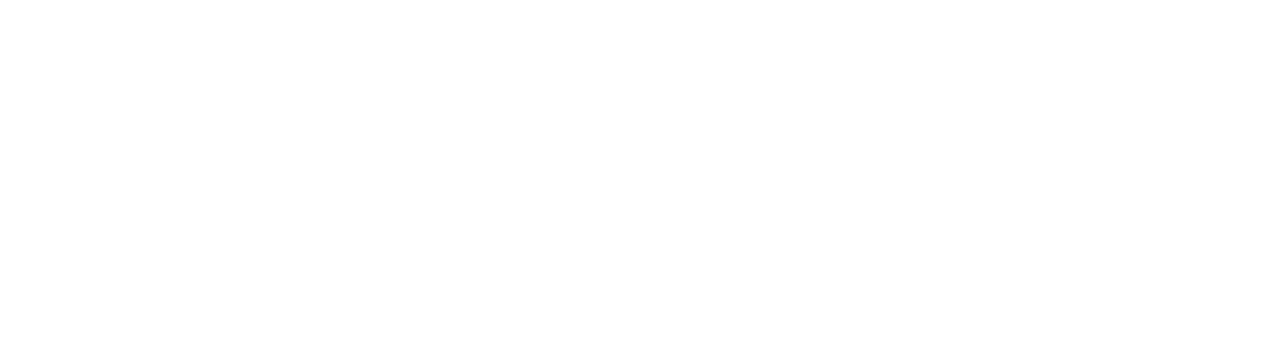
<file: html/movies.html>
<!DOCTYPE html>
<html lang="en">
<head>
    <meta charset="UTF-8">
    <meta name="viewport" content="width=device-width, initial-scale=1.0">
    <!-- Css -->
    <link rel="stylesheet" href="/css/pages/movies.css">
    <link rel="stylesheet" href="/css/components/properties.css">
    <link rel="stylesheet" href="/css/components/scrollbar.css">

    <!-- Bootstrap icon -->
    <link rel="stylesheet" href="https://cdn.jsdelivr.net/npm/bootstrap-icons@1.11.3/font/bootstrap-icons.min.css">

    <!-- Animation -->
    <link rel="stylesheet" href="https://unpkg.com/aos@next/dist/aos.css" />

    <!-- Favicon -->
    <link rel="icon" type="image/svg" href="/assets/icons/favicon.svg">

    <!-- Fonts -->
    <link rel="preconnect" href="https://fonts.googleapis.com">
    <link rel="preconnect" href="https://fonts.gstatic.com" crossorigin>
    <link href="https://fonts.googleapis.com/css2?family=Poppins:wght@300;400;500;600;700;800;900&display=swap" rel="stylesheet">

    <!-- Site Title -->
    <title>Movies</title>
</head>
<body>
    <!-- Navigation Bar -->
     <header>
        <nav>
            <div class="navbar" id="home">
                <div class="wordmark">
                    <h1 class="logo" id="logo"><a href="index.html">ThesisTix</a></h1>
                </div>

                <!-- list items -->
                 <ul class="nav-links">
                    <li><a href="/html/index.html">Home</a></li>
                    <li><a href="/html/movies.html">Movies</a></li>
                    <li><a href="/html/cinema.html">Cinemas</a></li>
                    <li><a href="/html/events&experience.html#banner">Events & Experience</a></li>
                    <li><a href="/html/membership.html">Membership</a></li>
                    <li><a href="">Shop</a></li>
                 </ul>
                
                <!-- Login Class -->
                 <div class="account">
                    <button id="login-button"><i class="bi bi-person-circle"></i></button>
                 </div>
            </div>
        </nav>
     </header>

     <main>
        <!-- Login Modal -->
        <div class="modal-section" id="login-modal">
            <div class="modal-content">
                <span class="close">&times;</span>
                <!-- Modal Logo -->
                <div class="modal-wordmark">
                    <h1 class="logo" id="logo">THESISTIX</h1>
                </div>

                <!-- Modal Paragraph -->
                 <div class="modal-paragraph">
                    <h2>Login To earn more points</h2>
                 </div>

                <!-- Modal Forms -->
                 <form class="modal-form" method="POST">
                    <div class="form-group">
                        <input type="email" class="form-control" id="email" required placeholder="Email">
                    </div>

                    <div class="form-group">
                        <input type="password" class="form-control" id="password" required placeholder="Password">
                    </div>
                 </form>

                 <div class="breadcrumbs">
                    <div class="breadcrumbs-links">
                        <a href="#">Can't Sign In?</a>
                        <div class="divider"></div>
                        <a href="#">Sign Up</a>
                        <div class="divider"></div>
                        <a href="#">Sign In</a>
                    </div>
                 </div>

            </div>
        </div>
        
         <!-- Main | Now Showing, Coming Soon -->
          <div class="container">
            <div class="tab-container">
                <span id="now-showing-tab" class="tab active">NOW SHOWING</span>
                <span id="coming-soon-tab" class="tab inactive">COMING SOON</span>
            </div>
            <!-- Now Showing -->
             <div class="movies-grid active" id="now-showing">

                <!-- Cards -->
                <div class="card">
                    <img src="/assets/images/transformer.png" alt="Movie poster">
                    <div class="card-content">
                        <div class="card-container">
                            <h3 class="heading-three">Transformer One</h3>
                            <p class="card-paragraph">Optimus Prime and Megatron, as former friends, bonded like brothers. Their relationship ultimately changes Cybertron's fate forever.</p>
                            <button class="btn btn-danger">BUY TICKETS</button>
                        </div>
                    </div>
                </div><!-- Card Ends Here -->

                <!-- Cards -->
                <div class="card">
                    <img src="/assets/images/aftermath2021.png" alt="Movie poster">
                    <div class="card-content">
                        <div class="card-container">
                            <h3 class="heading-three">Aftermath 2021</h3>
                            <p class="card-paragraph">Desperate to save their marriage, a young couple takes a deal and moves into their dream home, but disturbing events reveal the house's troubled history.</p>
                            <button class="btn btn-danger">BUY TICKETS</button>
                        </div>
                    </div>
                </div><!-- Card Ends Here -->

                <!-- Cards -->
                <div class="card" data-aos="zoom-in">
                    <img src="/assets/images/jurrasic-chaos-world.png" alt="Movie poster">
                    <div class="card-content">
                        <div class="card-container">
                            <h3 class="heading-three">Jurassic World - Chaos Theory</h3>
                            <p class="card-paragraph">Set after the events at Camp Cretaceous, members of The Nublar Six struggle to find their footing off the islands, navigating a world filled with dinosaurs and people who want to hurt them.</p>
                            <button class="btn btn-danger">BUY TICKETS</button>
                        </div>
                    </div>
                </div><!-- Card Ends Here -->

                <!-- Cards -->
                <div class="card" data-aos="zoom-in">
                    <img src="/assets/images/tarot.png" alt="Movie poster">
                    <div class="card-content">
                        <div class="card-container">
                            <h3 class="heading-three">T A R O T</h3>
                            <p class="card-paragraph">Set after the events at Camp Cretaceous, members of The Nublar Six struggle to find their footing off the islands, navigating a world filled with dinosaurs and people who want to hurt them.</p>
                            <button class="btn btn-danger">BUY TICKETS</button>
                        </div>
                    </div>
                </div><!-- Card Ends Here -->

                <!-- Cards -->
                <div class="card" data-aos="zoom-in">
                    <img src="/assets/images/godzilla-kong.png" alt="Movie poster">
                    <div class="card-content">
                        <div class="card-container">
                            <h3 class="heading-three">Godzilla x Kong</h3>
                            <p class="card-paragraph">Godzilla and the almighty Kong face a colossal threat hidden deep within the planet, challenging their very existence and the survival of the human race.</p>
                            <button class="btn btn-danger">BUY TICKETS</button>
                        </div>
                    </div>
                </div><!-- Card Ends Here -->

                <!-- Cards -->
                <div class="card" data-aos="zoom-in">
                    <img src="/assets/images/despicable-me-4.png" alt="Movie poster">
                    <div class="card-content">
                        <div class="card-container">
                            <h3 class="heading-three">Despicable Me 4</h3>
                            <p class="card-paragraph">Gru welcomes a new member to the family, Gru Jr., who's intent on tormenting his dad. However, their peaceful existence soon comes crashing down when criminal mastermind Maxime Le Mal escapes from prison and vows revenge against Gru.</p>
                            <button class="btn btn-danger">BUY TICKETS</button>
                        </div>
                    </div>
                </div><!-- Card Ends Here -->

                <!-- Cards -->
                <div class="card" data-aos="zoom-in">
                    <img src="/assets/images/monarch.png" alt="Movie poster">
                    <div class="card-content">
                        <div class="card-container">
                            <h3 class="heading-three">Monarch - Legacy of Monsters</h3>
                            <p class="card-paragraph">After the world-shattering revelation that monsters are real, two siblings follow in their father's footsteps to uncover their family's connection to the secretive organization known as Monarch.</p>
                            <button class="btn btn-danger">BUY TICKETS</button>
                        </div>
                    </div>
                </div><!-- Card Ends Here -->

                <!-- Cards -->
                <div class="card" data-aos="zoom-in">
                    <img src="/assets/images/quiet-place-day-one.png" alt="Movie poster">
                    <div class="card-content">
                        <div class="card-container">
                            <h3 class="heading-three">A Quiet Place Day One</h3>
                            <p class="card-paragraph">When New York City comes under attack from an alien invasion, a woman and other survivors try to find a way to safety.</p>
                            <button class="btn btn-danger">BUY TICKETS</button>
                        </div>
                    </div>
                </div><!-- Card Ends Here -->
          
            </div><!-- End of Now Showing Container -->

          <!-- Coming Soon -->
          <div class="movies-grid inactive" id="coming-soon">

            <!-- Cards -->
            <div class="card">
                <img src="/assets/images/avatar(2025).png" alt="Movie poster">
                <div class="card-content">
                    <div class="card-container">
                        <h3 class="heading-three">Avatar - Fire and Ash</h3>
                        <p class="card-paragraph">An upcoming American epic science fiction film a sequel to Avatar franchise.</p>
                        <button class="btn btn-danger">VIEW MORE DETAILS</button>
                    </div>
                </div>
            </div>
            <!-- Card Ends Here -->

            <!-- Cards -->
            <div class="card">
                <img src="/assets/images/minecraft(2025).png" alt="Movie poster">
                <div class="card-content">
                    <div class="card-container">
                        <h3 class="heading-three">A Minecraft Movie</h3>
                        <p class="card-paragraph">A mysterious portal pulls four misfits into the Overworld, a bizarre, cubic wonderland that thrives on imagination.</p>
                        <button class="btn btn-danger">View Movie Details</button>
                    </div>
                </div>
            </div><!-- Card Ends Here -->

            <!-- Cards -->
            <div class="card" data-aos="zoom-in">
                <img src="/assets/images/minus-one(returning).png" alt="Movie poster">
                <div class="card-content">
                    <div class="card-container">
                        <h3 class="heading-three">Godzilla Minus One</h3>
                        <p class="card-paragraph">Japan has barely recovered from the Second World War when a gigantic peril emerges off the coast of Tokyo. Koichi, a deserter traumatised by his first confrontation with Godzilla, sees this as an opportunity to redeem his conduct during the war.</p>
                        <button class="btn btn-danger">View Movie Details</button>
                    </div>
                </div>
            </div><!-- Card Ends Here -->
            
            </div><!-- End of Coming Soon Container -->
     </main>


     <footer>
        <div class="footer-content" data-aos="fade-up">
            <!-- Icons -->
            <div class="footer-icons-content">
                <div class="footer-icons">
                    <div class="facebook" id="icon-svg">
                        <img src="/assets/icons/facebook.svg" alt="Facebook Icon" title="Facebook">
                    </div>
    
                    <div class="instagram" id="icon-svg">
                        <img src="/assets/icons/instagram.svg" alt="Instagram Icon" title="Instagram">
                    </div>
    
                    <div class="twitter" id="icon-svg">
                        <img src="/assets/icons/twitter.svg" alt="Twitter Icon" title="Twitter">
                    </div>
    
                    <div class="youtube" id="icon-svg">
                        <img src="/assets/icons/youtube.svg" alt="Youtube Icon" title="Youtube">
                    </div>
                </div>
            </div>

            <!-- Links -->
            <div class="footer-links">
                <div class="footer-navigation">
                    <ul class="footer-nav-links">
                        <li><a href="">Now Showing</a></li>
                        <li><a href="">Coming Soon</a></li>
                    </ul>
    
                    <ul class="footer-nav-links-1">
                        <li><a href="">Cinemas</a></li>
                        <li><a href="">Events & Experience</a></li>
                    </ul>

                    <div class="footer-nav-links-2">
                        <li><a href="">Gift Ideas</a></li>
                        <li><a href="">Ratings</a></li>
                        <li><a href="">Contact Us</a></li>
                        <li><a href="">FAQS</a></li>
                    </div>
                </div>
            </div>

            <!-- Other Details -->
            <hr>
            <div class="footer-details">
                <div class="footer-details-links">
                    <ul>
                        <li><a href="">Terms & Conditions</a></li>
                        <li><a href="">Privacy</a></li>
                    </ul>
                </div>

                <p>&copy; 2024 THESISTIX ALL RIGHTS RESERVED</p>
            </div>
        </div>
     </footer>
</body>
    <script src="/js/pages/movies.js"></script>
    <script src="https://unpkg.com/aos@next/dist/aos.js"></script>
    <script>
      AOS.init();
    </script>   
</html>
</file>
<file: css/styles.css>
* {
    margin: 0;
    padding: 0;
    box-sizing: border-box;
    list-style: none;
    scroll-behavior: smooth;
    font-family: 'Poppins', sans-serif;
}

h1,
h2,
h3,
h4,
h5,
h6,
p,
a {
    text-decoration: none;
    color: #ffffff;
}


/* Body Section */
body {
    width: 100%;
    height: 100vh;
}


/* Header Section */
.navbar {
    display: flex;
    justify-content: space-around;
    align-items: center;
    background-color: #E93223;
    padding: 23px;
    position: sticky;
    z-index: 1;  
}
.wordmark {
    cursor: pointer;
}
.nav-links{
    display: flex;
    justify-content: space-between;
    width: 50%;
}
ul a {
    text-transform: uppercase;
    font-weight: 500;
}
.bi-person-circle {
    cursor: pointer;
    font-size: 1.5rem;
    color: white;
}

/* Modal Section */
.modal-section {
    display: none;
    position: fixed;
    z-index: 10;
    padding-top: 100px;
    left: 0;
    top: 0;
    width: 100%;
    height: 100%;
    overflow: auto;
    background-color: rgb(0,0,0);
    background-color: rgba(0,0,0,0.4);
}
.modal-content {
    background-color: #fefefe;
    margin: auto;
    padding: 30px;
    border: 1px solid #888;
    width: 35%;
    border-radius: 15px;
}
.modal-wordmark h1 {
    font-family: 'Poppins', sans-serif;
    font-weight: 800;
    color: black;
    font-size: 1.2rem;
    letter-spacing: 3px;
}
.modal-paragraph {
    width: 100%;
    display: flex;
    justify-content: center;
}
.modal-paragraph h2{
    font-weight: 400;
    text-transform: uppercase;
    color: black;
    margin-bottom: 10px;
}
.modal-form input {
    width: 100% !important;
    border-radius: 10px !important;
}
.breadcrumbs {
    width: 100%;
    display: flex;
    justify-content: end;
}
.breadcrumbs-links {
    display: flex;
    align-items: center;
    font-size: 14px;
}
.breadcrumbs-links a {
    color: #1a73e8;
    text-decoration: none;
    margin: 0 10px;
}
.breadcrumbs-links .divider {
    border-left: 1px solid #000;
    height: 20px;
}
.close {
    position: relative;
    top: -10px;
    float: right;
    color: #aaaaaa;
    font-size: 28px;
    font-weight: bold;
}
.close:hover, 
.close:focus {
  color: #000;
  text-decoration: none;
  cursor: pointer;
}
#login-button {
    background-color: transparent;
}


/* Main | Banner */
.slider {
    position: relative;
    max-width: 1085px; 
    overflow: hidden;
    margin: auto;
    margin-top: 20px;
    margin-bottom: 50px;
    border-radius: 10px;
}

.slides {
    display: flex;
    transition: transform 2s ease-in;
}

.slides img {
    width: 100%;
    flex-shrink: 0;
}

button {
    position: absolute;
    top: 50%;
    transform: translateY(-50%);
    background-color: rgba(255, 255, 255, 0.8);
    border: none;
    cursor: pointer;
    padding: 10px;
}

.prev, .next {
    border-radius: 100%;
    padding: 15px 20px;
    color: white;
}

.prev {
    left: 10px;
    color: #d11919;
}

.next {
    right: 20px;
    color: #d11919;
}


/* Main | Quick Booking */
.quick-booking {
    width: 100%;
    height: 200px;
    display: flex;
    justify-content: center;
    align-items: center;
}
.heading-three {
    color: black;
    font-weight: 900;
    font-family: Arial, sans-serif;
}
.quick-booking-form {
    width: 95%;
    height: 50%;
    display: flex;
    justify-content: space-between;
    align-items: center;
    padding: 6% 2%;
    border-radius: 15px;
    border: 1px solid  #ccc;
    box-shadow: 0 4px 8px rgba(0, 0, 0, 0.1);
    border-bottom: 10px solid #e74c3c;
}
.quick-booking .btn-danger {
    padding: 20px;
    color: white;
    position: relative;
    float: right;
    top: 35px;
}

/* Quick Booking | Form Group */
.form-group {
    margin-bottom: 16px;
}
.form-group label {
    display: block;
    margin-bottom: 4px;
    font-weight: bold;
}
.form-group input {
    width: 250px;
    padding: 12px;
    border: 1px solid #ccc;
    border-radius: 4px;
}


/* Main | Now Showing, Coming Soon */
    /* Container */
.container {
    max-width: 1300px;
    margin: 35px auto;
    padding: 20px;
}

    /* Navigation Tab */
.tab-container {
    display: flex;
    align-items: center;
    border-bottom: 3px solid #888;
    position: relative;
}
.tab-container span {
    cursor: pointer;
    font-family: Arial, sans-serif;
    font-size: 25px;
    font-weight: 600;
    margin-right: 20px;
}
.tab.active {
    font-weight: 900;
    color: #d32f2f;
    text-decoration: underline;
    text-decoration-thickness: 3px;
    text-underline-offset: 8px;
}
.tab.inactive {
    color: #7d7d7d;
}

    /* Cards Display */
.movies-grid {
    margin-top: 20px;
    flex-wrap: wrap;
    gap: 20px;
}
.movies-grid.active {
    display: flex;
}
.movies-grid.inactive {
    display: none;
}

/* Now Showing | Cards */
.card .btn-danger {
    display: inline-block;
    position: relative;
    top: 10px;
    width: 100%;
}
.card {
    width: 300px;
    background-color: #fefefe;
    border-radius: 10px;
    overflow: hidden;
    box-shadow: 0 2px 4px rgba(0, 0, 0, 0.5);
    transition: .2s ease-in;
    cursor: pointer;
}
.card:hover {
    background-color: #dfdfdf;
}
.card img {
    width: 100%;
    height: auto;
}
.card-container {
    padding: 16px;
    width: 100%;
}
.card-content {
    display: flex;
    justify-content: center;
    align-items: center;
}
.card-content h3 {
    font-size: 17px;
    margin-bottom: 16px;
    font-weight: 700 !important;
}
.card-container button {
    color: #ffffff;
}


/* Footer Section */
footer {
    width: 100%;
    display: flex;
    justify-content: center;
    align-items: center;
}
    /* Footer | Footer Content */
.footer-content {
    width: 95%;
    height: 350px;
    background-color: #DC3545;
    border-radius: 15px 15px 0 0;
}
hr {
    margin: auto;
    border: 1px solid white;
    outline: none;
    width: 95%;
}

    /* Footer Content | Icons */
.footer-icons-content {
    display: flex;
    width: 100%;
    justify-content: center;
}
.footer-icons{
    display: flex;
    flex-wrap: wrap;
    width: 40%;
    padding: 15px;
    justify-content: space-around;
    margin-bottom: 15px;
}
.footer-icons img {
    cursor: pointer;
    height: 60px;
}

    /* Footer Content | Links */
.footer-links {
    width: 100%;
    height: 55%;
    display: flex;
    justify-content: center;
}
.footer-navigation {
    width: 55%;
    height: auto;
    display: flex;
    justify-content: space-around;
}
.footer-navigation li {
    margin-bottom: 20px;
    flex-wrap: wrap;
}
.footer-navigation a{
    font-family: Arial, sans-serif;
    font-size: 1.1rem;
    text-transform: uppercase;
    font-weight: 500;
    margin-bottom: 10px;
}

    /* Footer Content | Other Details */
.footer-details {
    display: flex;
    height: 40px;
    justify-content: space-between;
    align-items: center;
    padding: 0 35px;
}
.footer-details-links ul{
    display: flex;
    gap: 40px;
}
</file>
<file: css/components/properties.css>
/* Flexbox Properties */
.flex {
    display: flex;
}

.flex-row {
    flex-direction: row;
}

.flex-column {
    flex-direction: column;
}

.justify-center {
    justify-content: center;
}

.align-center {
    align-items: center;
}

.flex-wrap {
    flex-wrap: wrap;
}

/* Grid Properties */
.grid {
    display: grid;
}

.grid-cols-2 {
    grid-template-columns: repeat(2, 1fr);
}

.grid-cols-3 {
    grid-template-columns: repeat(3, 1fr);
}

.grid-cols-4 {
    grid-template-columns: repeat(4, 1fr);
}

.grid-gap-sm {
    gap: 10px;
}

.grid-gap-md {
    gap: 15px;
}

/* Margin and Padding */
.m-0 {
    margin: 0;
}

.m-1 {
    margin: 4px;
}

.m-2 {
    margin: 8px;
}

.m-3 {
    margin: 12px;
}

.p-0 {
    padding: 0;
}

.p-1 {
    padding: 4px;
}

.p-2 {
    padding: 8px;
}

.p-3 {
    padding: 12px;
}

/* Positioning */
.relative {
    position: relative;
}

.absolute {
    position: absolute;
}

.fixed {
    position: fixed;
}

.sticky {
    position: sticky;
}

/* Background and Color */
.bg-primary {
    background-color: #ffffff;
}

.bg-secondary {
    background-color: #000000;
}

.text-white {
    color: #ffffff;
}

/* Width and Height */
.w-full {
    width: 100%;
}

.h-full {
    height: 100%;
}

.w-50 {
    width: 50%;
}

.h-50 {
    height: 50%;
}

/* Borders */
.border {
    border: 1px solid #000000;
}

.rounded {
    border-radius: 4px;
}

/* Typography */
.text-lg {
    font-size: 1.25rem; /* Large text */
}

.text-center {
    text-align: center;
}

.font-bold {
    font-weight: bold;
}

/* Display */
.hidden {
    display: none;
}

.block {
    display: block;
}

.inline-block {
    display: inline-block;
}

/* Buttons */
.btn-primary {
    background-color: #007BFF;
    padding: 9px 15px;
    border-radius: .25rem;
    text-align: center;
    vertical-align: middle;
}
.btn-success {
    background-color: #28A745;
    padding: 9px 15px;
    border-radius: .25rem;
    text-align: center;
    vertical-align: middle;
}
.btn-danger {
    color: white;
    outline: none;
    border: none;
    background-color: #DC3545;
    padding: 9px 15px;
    border-radius: .25rem;
    text-align: center;
    vertical-align: middle;
    cursor: pointer;
}
</file>
<file: css/components/scrollbar.css>
::-webkit-scrollbar {
    width: 6px;
}

::-webkit-scrollbar-track {
    background-color: transparent;
}

::-webkit-scrollbar-thumb {
    background-color: #B71C1C;
}

::-webkit-scrollbar-thumb:hover {
    background: #C62828; 
  }
</file>
<file: css/pages/cinema.css>
* {
    margin: 0;
    padding: 0;
    box-sizing: border-box;
    list-style: none;
    scroll-behavior: smooth;
    font-family: 'Poppins', sans-serif;
}

h1,
h2,
h3,
h4,
h5,
h6,
p,
a {
    text-decoration: none;
    color: #ffffff;
}


/* Body Section */
body {
    width: 100%;
    height: 100vh;
}


/* Header Section */
.navbar {
    display: flex;
    justify-content: space-around;
    align-items: center;
    background-color: #E93223;
    padding: 23px;
    position: sticky;
    z-index: 1;  
}
.wordmark {
    cursor: pointer;
}
.nav-links{
    display: flex;
    justify-content: space-between;
    width: 50%;
}
ul a {
    text-transform: uppercase;
    font-weight: 500;
}
.bi-person-circle {
    cursor: pointer;
    font-size: 1.5rem;
    color: white;
}
.account button{
    position: absolute;
    top: 50%;
    transform: translateY(-50%);
    outline: none;
    border: none;
    cursor: pointer;
    padding: 10px;
}

/* Modal Section */
.modal-section {
    display: none;
    position: fixed;
    z-index: 10;
    padding-top: 100px;
    left: 0;
    top: 0;
    width: 100%;
    height: 100%;
    overflow: auto;
    background-color: rgb(0,0,0);
    background-color: rgba(0,0,0,0.4);
}
.modal-content {
    background-color: #fefefe;
    margin: auto;
    padding: 30px;
    border: 1px solid #888;
    width: 35%;
    border-radius: 15px;
}
.modal-wordmark h1 {
    font-family: 'Poppins', sans-serif;
    font-weight: 800;
    color: black;
    font-size: 1.2rem;
    letter-spacing: 3px;
}
.modal-paragraph {
    width: 100%;
    display: flex;
    justify-content: center;
}
.modal-paragraph h2{
    font-weight: 400;
    text-transform: uppercase;
    color: black;
    margin-bottom: 10px;
}
.modal-form input {
    width: 100% !important;
    border-radius: 10px !important;
}
.form-group {
    margin-bottom: 16px;
}
.form-group label {
    display: block;
    margin-bottom: 4px;
    font-weight: bold;
}
.form-group input {
    width: 250px;
    padding: 12px;
    border: 1px solid #ccc;
    border-radius: 4px;
}
.breadcrumbs {
    width: 100%;
    display: flex;
    justify-content: end;
}
.breadcrumbs-links {
    display: flex;
    align-items: center;
    font-size: 14px;
}
.breadcrumbs-links a {
    color: #1a73e8;
    text-decoration: none;
    margin: 0 10px;
}
.breadcrumbs-links .divider {
    border-left: 1px solid #000;
    height: 20px;
}
.close {
    position: relative;
    top: -10px;
    float: right;
    color: #aaaaaa;
    font-size: 28px;
    font-weight: bold;
}
.close:hover,
.close:focus {
  color: #000;
  text-decoration: none;
  cursor: pointer;
}
#login-button {
    background-color: transparent;
}


/* Cinema Location */
.cinema-location {
    width: 100%;
    padding: 15px 50px;
}

    /* Cinema Location | Title */
.form-title h5 {
    color: black;
    font-weight: 500;
    font-size: 1rem;
    margin-bottom: 10px;
}

    /* Cinema Location | Form */
.location-form input {
    border-radius: 5px;
    padding: 20px 5px;
    width: 25%;
    outline: none;
    background-color: transparent;
    border: 1px solid;
}
    /* Ciname Location | Cards */
    /* Title */
.location-card-title h1 {
    padding: 0 50px;
    color: black;
}

    /* Cards */
.location-card {
    width: 100%;
    padding: 20px 50px;
    display: flex;
    justify-content: space-around;
    flex-wrap: wrap;
    gap: 40px;
}

.location-card .card {
    box-shadow: 0 1px 8px rgba(0, 0, 0, 0.2);
    width: 390px;
    padding: 10px 20px;
    border-radius: 5px;
}
.card-location-name h2{
    font-weight: 700;
    color: black;
}
.card-location-icon {
    display: flex;
    gap: 20px;
    margin: 10px;
}
.card-location-icon p {
    text-transform: capitalize;
    font-family: 'Poppins', sans-serif;
    color: black;
}
.card-location-button button {
    margin: 0 auto;
    display: block;
    width: 90%;
    margin: 10px;
}









































/* Footer Section */
footer {
    width: 100%;
    display: flex;
    justify-content: center;
    align-items: center;
}
    /* Footer | Footer Content */
.footer-content {
    width: 95%;
    height: 350px;
    background-color: #DC3545;
    border-radius: 15px 15px 0 0;
}
hr {
    margin: auto;
    border: 1px solid white;
    outline: none;
    width: 95%;
}

    /* Footer Content | Icons */
.footer-icons-content {
    display: flex;
    width: 100%;
    justify-content: center;
}
.footer-icons{
    display: flex;
    flex-wrap: wrap;
    width: 40%;
    padding: 15px;
    justify-content: space-around;
    margin-bottom: 15px;
}
.footer-icons img {
    cursor: pointer;
    height: 60px;
}

    /* Footer Content | Links */
.footer-links {
    width: 100%;
    height: 55%;
    display: flex;
    justify-content: center;
}
.footer-navigation {
    width: 55%;
    height: auto;
    display: flex;
    justify-content: space-around;
}
.footer-navigation li {
    margin-bottom: 20px;
    flex-wrap: wrap;
}
.footer-navigation a{
    font-family: Arial, sans-serif;
    font-size: 1.1rem;
    text-transform: uppercase;
    font-weight: 500;
    margin-bottom: 10px;
}

    /* Footer Content | Other Details */
.footer-details {
    display: flex;
    height: 40px;
    justify-content: space-between;
    align-items: center;
    padding: 0 35px;
}
.footer-details-links ul{
    display: flex;
    gap: 40px;
}
</file>
<file: css/components/colors.css>
:root {
    
    --white: #fff;
    --black: #000;
    
    --slate-50:  #f8fafc;
    --slate-100: #f1f5f9;
    --slate-200: #e2e8f0;
    --slate-300: #cbd5e1;
    --slate-400: #94a3b8;
    --slate-500: #64748b;
    --slate-600: #475569;
    --slate-700: #334155;
    --slate-800: #1e293b;
    --slate-900: #0f172a;
    --slate-950: #020617;

    --gray-50:  #f9fafb;
    --gray-100: #f3f4f6;
    --gray-200: #e5e7eb;
    --gray-300: #d1d5db;
    --gray-400: #9ca3af;
    --gray-500: #6b7280;
    --gray-600: #4b5563;
    --gray-700: #374151;
    --gray-800: #1f2937;
    --gray-900: #111827;
    --gray-950: #030712;

    --zinc-50:  #fafafa;
    --zinc-100: #f4f4f5;
    --zinc-200: #e4e4e7;
    --zinc-300: #d4d4d8;
    --zinc-400: #a1a1aa;
    --zinc-500: #71717a;
    --zinc-600: #52525b;
    --zinc-700: #3f3f46;
    --zinc-800: #27272a;
    --zinc-900: #18181b;
    --zinc-950: #09090b;
    
    --neutral-50:  #fafafa;
    --neutral-100: #f5f5f5;
    --neutral-200: #e5e5e5;
    --neutral-300: #d4d4d4;
    --neutral-400: #a3a3a3;
    --neutral-500: #737373;
    --neutral-600: #525252;
    --neutral-700: #404040;
    --neutral-800: #262626;
    --neutral-900: #171717;
    --neutral-950: #0a0a0a;

    --stone-50:  #fafaf9;
    --stone-100: #f5f5f4;
    --stone-200: #e7e5e4;
    --stone-300: #d6d3d1;
    --stone-400: #a8a29e;
    --stone-500: #78716c;
    --stone-600: #57534e;
    --stone-700: #44403c;
    --stone-800: #292524;
    --stone-900: #1c1917;
    --stone-950: #0c0a09;

    --red-50:  #fef2f2;
    --red-100: #fee2e2;
    --red-200: #fecaca;
    --red-300: #fca5a5;
    --red-400: #f87171;
    --red-500: #ef4444;
    --red-600: #dc2626;
    --red-700: #b91c1c;
    --red-800: #991b1b;
    --red-900: #7f1d1d;
    --red-950: #450a0a;

    --orange-50:  #fff7ed;
    --orange-100: #ffedd5;
    --orange-200: #fed7aa;
    --orange-300: #fdba74;
    --orange-400: #fb923c;
    --orange-500: #f97316;
    --orange-600: #ea580c;
    --orange-700: #c2410c;
    --orange-800: #9a3412;
    --orange-900: #7c2d12;
    --orange-950: #431407;

    --amber-50:  #fffbeb;
    --amber-100: #fef3c7;
    --amber-200: #fde68a;
    --amber-300: #fcd34d;
    --amber-400: #fbbf24;
    --amber-500: #f59e0b;
    --amber-600: #d97706;
    --amber-700: #b45309;
    --amber-800: #92400e;
    --amber-900: #78350f;
    --amber-950: #451a03;

    --yellow-50:  #fefce8;
    --yellow-100: #fef9c3;
    --yellow-200: #fef08a;
    --yellow-300: #fde047;
    --yellow-400: #facc15;
    --yellow-500: #eab308;
    --yellow-600: #ca8a04;
    --yellow-700: #a16207;
    --yellow-800: #854d0e;
    --yellow-900: #713f12;
    --yellow-950: #422006;

    --lime-50:  #f7fee7;
    --lime-100: #ecfccb;
    --lime-200: #d9f99d;
    --lime-300: #bef264;
    --lime-400: #a3e635;
    --lime-500: #84cc16;
    --lime-600: #65a30d;
    --lime-700: #4d7c0f;
    --lime-800: #3f6212;
    --lime-900: #365314;
    --lime-950: #1a2e05;

    --green-50:  #f0fdf4;
    --green-100: #dcfce7;
    --green-200: #bbf7d0;
    --green-300: #86efac;
    --green-400: #4ade80;
    --green-500: #22c55e;
    --green-600: #16a34a;
    --green-700: #15803d;
    --green-800: #166534;
    --green-900: #14532d;
    --green-950: #052e16;

    --emerald-50:  #ecfdf5;
    --emerald-100: #d1fae5;
    --emerald-200: #a7f3d0;
    --emerald-300: #6ee7b7;
    --emerald-400: #34d399;
    --emerald-500: #10b981;
    --emerald-600: #059669;
    --emerald-700: #047857;
    --emerald-800: #065f46;
    --emerald-900: #064e3b;
    --emerald-950: #022c22;

    --teal-50:  #f0fdfa;
    --teal-100: #ccfbf1;
    --teal-200: #99f6e4;
    --teal-300: #5eead4;
    --teal-400: #2dd4bf;
    --teal-500: #14b8a6;
    --teal-600: #0d9488;
    --teal-700: #0f766e;
    --teal-800: #115e59;
    --teal-900: #134e4a;
    --teal-950: #042f2e;

    --cyan-50:  #ecfeff;
    --cyan-100: #cffafe;
    --cyan-200: #a5f3fc;
    --cyan-300: #67e8f9;
    --cyan-400: #22d3ee;
    --cyan-500: #06b6d4;
    --cyan-600: #0891b2;
    --cyan-700: #0e7490;
    --cyan-800: #155e75;
    --cyan-900: #164e63;
    --cyan-950: #083344;

    --sky-50:  #f0f9ff;
    --sky-100: #e0f2fe;
    --sky-200: #bae6fd;
    --sky-300: #7dd3fc;
    --sky-400: #38bdf8;
    --sky-500: #0ea5e9;
    --sky-600: #0284c7;
    --sky-700: #0369a1;
    --sky-800: #075985;
    --sky-900: #0c4a6e;
    --sky-950: #082f49;
    
    --blue-50:  #eff6ff;
    --blue-100: #dbeafe;
    --blue-200: #bfdbfe;
    --blue-300: #93c5fd;
    --blue-400: #60a5fa;
    --blue-500: #3b82f6;
    --blue-600: #2563eb;
    --blue-700: #1d4ed8;
    --blue-800: #1e40af;
    --blue-900: #1e3a8a;
    --blue-950: #172554;

    --indigo-50:  #eef2ff;
    --indigo-100: #e0e7ff;
    --indigo-200: #c7d2fe;
    --indigo-300: #a5b4fc;
    --indigo-400: #818cf8;
    --indigo-500: #6366f1;
    --indigo-600: #4f46e5;
    --indigo-700: #4338ca;
    --indigo-800: #3730a3;
    --indigo-900: #312e81;
    --indigo-950: #1e1b4b;

    --violet-50:  #f5f3ff;
    --violet-100: #ede9fe;
    --violet-200: #ddd6fe;
    --violet-300: #c4b5fd;
    --violet-400: #a78bfa;
    --violet-500: #8b5cf6;
    --violet-600: #7c3aed;
    --violet-700: #6d28d9;
    --violet-800: #5b21b6;
    --violet-900: #4c1d95;
    --violet-950: #2e1065;

    --purple-50:  #faf5ff;
    --purple-100: #f3e8ff;
    --purple-200: #e9d5ff;
    --purple-300: #d8b4fe;
    --purple-400: #c084fc;
    --purple-500: #a855f7;
    --purple-600: #9333ea;
    --purple-700: #7e22ce;
    --purple-800: #6b21a8;
    --purple-900: #581c87;
    --purple-950: #3b0764;

    --fuchsia-50:  #fdf4ff;
    --fuchsia-100: #fae8ff;
    --fuchsia-200: #f5d0fe;
    --fuchsia-300: #f0abfc;
    --fuchsia-400: #e879f9;
    --fuchsia-500: #d946ef;
    --fuchsia-600: #c026d3;
    --fuchsia-700: #a21caf;
    --fuchsia-800: #86198f;
    --fuchsia-900: #701a75;
    --fuchsia-950: #4a044e;

    --pink-50:  #fdf2f8;
    --pink-100: #fce7f3;
    --pink-200: #fbcfe8;
    --pink-300: #f9a8d4;
    --pink-400: #f472b6;
    --pink-500: #ec4899;
    --pink-600: #db2777;
    --pink-700: #be185d;
    --pink-800: #9d174d;
    --pink-900: #831843;
    --pink-950: #500724;

    --rose-50:  #fff1f2;
    --rose-100: #ffe4e6;
    --rose-200: #fecdd3;
    --rose-300: #fda4af;
    --rose-400: #fb7185;
    --rose-500: #f43f5e;
    --rose-600: #e11d48;
    --rose-700: #be123c;
    --rose-800: #9f1239;
    --rose-900: #881337;
    --rose-950: #4c0519;
}
</file>
<file: css/pages/membership.css>
* {
    margin: 0;
    padding: 0;
    box-sizing: border-box;
    list-style: none;
    scroll-behavior: smooth;
    font-family: 'Poppins', sans-serif;
}

h1,
h2,
h3,
h4,
h5,
h6,
p,
a {
    text-decoration: none;
    color: #ffffff;
}


/* Body Section */
body {
    width: 100%;
    height: 100vh;
}


/* Header Section */
.navbar {
    display: flex;
    justify-content: space-around;
    align-items: center;
    background-color: #E93223;
    padding: 23px;
    position: sticky;
    z-index: 1;  
}
.wordmark {
    cursor: pointer;
}
.nav-links{
    display: flex;
    justify-content: space-between;
    width: 50%;
}
ul a {
    text-transform: uppercase;
    font-weight: 500;
}
.bi-person-circle {
    cursor: pointer;
    font-size: 1.5rem;
    color: white;
}
.account button{
    position: absolute;
    top: 50%;
    transform: translateY(-50%);
    outline: none;
    border: none;
    cursor: pointer;
    padding: 10px;
}

/* Modal Section */
.modal-section {
    display: none;
    position: fixed;
    z-index: 10;
    padding-top: 100px;
    left: 0;
    top: 0;
    width: 100%;
    height: 100%;
    overflow: auto;
    background-color: rgb(0,0,0);
    background-color: rgba(0,0,0,0.4);
}
.modal-content {
    background-color: #fefefe;
    margin: auto;
    padding: 30px;
    border: 1px solid #888;
    width: 35%;
    border-radius: 15px;
}
.modal-wordmark h1 {
    font-family: 'Poppins', sans-serif;
    font-weight: 800;
    color: black;
    font-size: 1.2rem;
    letter-spacing: 3px;
}
.modal-paragraph {
    width: 100%;
    display: flex;
    justify-content: center;
}
.modal-paragraph h2{
    font-weight: 400;
    text-transform: uppercase;
    color: black;
    margin-bottom: 10px;
}
.modal-form input {
    width: 100% !important;
    border-radius: 10px !important;
}
.form-group {
    margin-bottom: 16px;
}
.form-group label {
    display: block;
    margin-bottom: 4px;
    font-weight: bold;
}
.form-group input {
    width: 250px;
    padding: 12px;
    border: 1px solid #ccc;
    border-radius: 4px;
}
.breadcrumbs {
    width: 100%;
    display: flex;
    justify-content: end;
}
.breadcrumbs-links {
    display: flex;
    align-items: center;
    font-size: 14px;
}
.breadcrumbs-links a {
    color: #1a73e8;
    text-decoration: none;
    margin: 0 10px;
}
.breadcrumbs-links .divider {
    border-left: 1px solid #000;
    height: 20px;
}
.close {
    position: relative;
    top: -10px;
    float: right;
    color: #aaaaaa;
    font-size: 28px;
    font-weight: bold;
}
.close:hover,
.close:focus {
  color: #000;
  text-decoration: none;
  cursor: pointer;
}
#login-button {
    background-color: transparent;
}


/* Membership Container */
.membership-container {
    width: 100%;
    margin-bottom: 50px;
}
    /* Mem card con*/
.membership-card-container {
    width: 100%;
    display: flex;
    justify-content: space-around;
    padding: 20px;
    margin-top: 50px;
}
.membership-card-container img {
    border-radius: 10px;
}
.membership-quotes {
    display: flex;
    justify-content: center;
    align-items: center;
    text-align: center;
}
.membership-card-container h1 {
    color: #000;
    font-size: 2.3rem;
}
.membership-card-container span {
    font-weight: 500;
}

    /* Membership Form Container */
.membership-form-container {
    width: 100%;
}
    /* Mem Form */
.membership-form {
    display: flex;
    justify-content: space-around;
}
.form-quotes h3 {
    color: #000;
    margin-bottom: 10px;
}
.form-quotes button {
    padding: 10px 40px;
    font-size: 1rem;
    font-weight: 700;
}
.membership-form-container form .heading-two {
    width: 100%;
    display: flex;
    justify-content: center;
}
.membership-form-container form h2 {
    color: #000;
    margin: 10px 0;
    font-weight: 800;
}
.membership-form-container form {
    width: 35%;
    border: 1px solid #000;
    border-radius: 10px;
    padding: 10px 30px;
    margin-top: 5%;
}
.membership-form-container form input {
    width: 100%;
    border: 1px solid #000;
}
.membership-form-container form input::placeholder {
    color: #000;
}
.breadcrumbs-links {
    justify-content: end !important;
}


/* Form Application Membership */
/* Header with Card */
.membership-application {
    width: 100%;
    display: flex;
    justify-content: center;
}
.application-card-image {
    width: 80%;
    justify-content: space-around;
    display: flex;
    gap: 30px;
    padding: 50px 0px;
    align-items: center;
    margin: 50px;
    box-shadow: 0 1px 8px rgba(0, 0, 0, 0.5);
    border-radius: 5px;
}
.application-card-image img {
    border-radius: 10px;
}
.application-header h1 {
    font-weight: 800;
    color: black;
    text-align: center;
}
.application-header span {
    font-weight: 500;
}


/* Application Form */
/* Navigation Bar */
.application-tab {
    width: 100%;
    display: flex;
    justify-content: flex-start;
    padding: 0 50px;
    margin-bottom: 20px;
}
.tab {
    font-size: 20px;
    padding: 10px 20px;
    font-weight: bold;
    cursor: pointer;
    position: relative;
}
.tab.active {
    color: black;
}
.tab.active::after {
    content: '';
    display: block;
    margin: auto;
    width: 100%;
    padding-top: 5px;
    border-bottom: 3px solid black;
    position: relative;
}
.tab.active::before {
    content: '';
    display: block;
    margin: 0 auto;
    width: 0;
    height: 0;
    border-left: 5px solid transparent;
    border-right: 5px solid transparent;
    border-bottom: 5px solid black;
    position: absolute;
    bottom: 13px;
    left: 50%;
    transform: translateX(-50%);
}

/* Form */
.divider__application {
    content: '';
    background-color: #888;
    width: 93%;
    height: 2px;
    margin: auto;
}
.application-form {
    width: 100%;
    padding: 10px 50px;
}
.form-header {
    width: 100%;
    padding: 0 50px;
}
.form-header .heading-one, .form-description {
    color: #000;
}
.application-signup {
    width: 100%;
    display: flex;
    justify-content: end;
}
.application-signup-container{
    margin-top: 5%;
    margin-right: 30%;
}
.application-signup .heading-two {
    font-weight: 900;
    font-size: 2rem;
    color: #000;
}
.application-signup a {
    color: #1a73e8;
}
.application-description {
    width: 100%;
    padding: 5px 50px;
}
.application-description p {
    font-size: 1.1rem;
    color: #000;
}
.description-checklist {
    width: 100%;
}
.description-checklist .checklist{
    display: flex;
    gap: 10px;
    align-items: start;
}
/* Free - Form */
.membership__form {
    width: 100%;
    display: flex;
    justify-content: center;
}
.form__container h1, h2, h3, h4, h5, h6, p{
    color: #000;
}
.form__container {
    width: 85%;
}
.form__container h2{
    margin-bottom: 10px;
}
.personal__form {
    display: flex;
    flex-wrap: wrap;
}
.form__column {
    width: 50%;
}
.form__group {
    width: 90%;
    margin: 15px 0;
    display: flex;
    justify-content: space-between;
}
.form__group label {
    margin-right: 50px;
}
.form__group input {
    width: 60%;
    background-color: #353535;
    padding: 0 5px;
    color: #fff;
    border: none;
    outline: none;
}
.form__group input::placeholder {
    color: #ccc;
}

/* Contact Details */
.form__divider {
    width: 100%;
    height: 1px;
    background-color: #888;
    margin: 20px;
}
.contact__form {
    display: flex;
    flex-wrap: wrap;
}
.form__group select {
    width: 50%;
    background-color: #353535;
    color: #fff;
}
.form__group span {
    position: absolute;
    left: 42%;
    color: #fff;
    cursor: pointer;
}
.form__container .checkbox {
    display: flex;
    gap: 15px;
}
.form__container a {
    color: #1a73e8;
    text-decoration: underline;
}
.form__container .form__login {
    width: 100%;
    display: flex;
    justify-content: center;
    padding: 10px;
    margin: 30px;
}
.form__login button {
    padding: 1em 2.3em;
    font-weight: 600;
    letter-spacing: 1px;
}




/* Footer Section */
footer {
    width: 100%;
    display: flex;
    justify-content: center;
    align-items: center;
}
    /* Footer | Footer Content */
.footer-content {
    width: 95%;
    height: 350px;
    background-color: #DC3545;
    border-radius: 15px 15px 0 0;
}
hr {
    margin: auto;
    border: 1px solid white;
    outline: none;
    width: 95%;
}

    /* Footer Content | Icons */
.footer-icons-content {
    display: flex;
    width: 100%;
    justify-content: center;
}
.footer-icons{
    display: flex;
    flex-wrap: wrap;
    width: 40%;
    padding: 15px;
    justify-content: space-around;
    margin-bottom: 15px;
}
.footer-icons img {
    cursor: pointer;
    height: 60px;
}

    /* Footer Content | Links */
.footer-links {
    width: 100%;
    height: 55%;
    display: flex;
    justify-content: center;
}
.footer-navigation {
    width: 55%;
    height: auto;
    display: flex;
    justify-content: space-around;
}
.footer-navigation li {
    margin-bottom: 20px;
    flex-wrap: wrap;
}
.footer-navigation a{
    font-family: Arial, sans-serif;
    font-size: 1.1rem;
    text-transform: uppercase;
    font-weight: 500;
    margin-bottom: 10px;
}

    /* Footer Content | Other Details */
.footer-details {
    display: flex;
    height: 40px;
    justify-content: space-between;
    align-items: center;
    padding: 0 35px;
}
.footer-details-links ul{
    display: flex;
    gap: 40px;
}
</file>
<file: css/pages/movies.css>
* {
    margin: 0;
    padding: 0;
    box-sizing: border-box;
    list-style: none;
    scroll-behavior: smooth;
    font-family: 'Poppins', sans-serif;
}

h1,
h2,
h3,
h4,
h5,
h6,
p,
a {
    text-decoration: none;
    color: #ffffff;
}


/* Body Section */
body {
    width: 100%;
    height: 100vh;
}


/* Header Section */
.navbar {
    display: flex;
    justify-content: space-around;
    align-items: center;
    background-color: #E93223;
    padding: 23px;
    position: sticky;
    z-index: 1;  
}
.wordmark {
    cursor: pointer;
}
.nav-links{
    display: flex;
    justify-content: space-between;
    width: 50%;
}
ul a {
    text-transform: uppercase;
    font-weight: 500;
}
.bi-person-circle {
    cursor: pointer;
    font-size: 1.5rem;
    color: white;
}

/* Modal Section */
.modal-section {
    display: none;
    position: fixed;
    z-index: 10;
    padding-top: 100px;
    left: 0;
    top: 0;
    width: 100%;
    height: 100%;
    overflow: auto;
    background-color: rgb(0,0,0);
    background-color: rgba(0,0,0,0.4);
}
.modal-content {
    background-color: #fefefe;
    margin: auto;
    padding: 30px;
    border: 1px solid #888;
    width: 35%;
    border-radius: 15px;
}
.modal-wordmark h1 {
    font-family: 'Poppins', sans-serif;
    font-weight: 800;
    color: black;
    font-size: 1.2rem;
    letter-spacing: 3px;
}
.modal-paragraph {
    width: 100%;
    display: flex;
    justify-content: center;
}
.modal-paragraph h2{
    font-weight: 400;
    text-transform: uppercase;
    color: black;
    margin-bottom: 10px;
}
.modal-form input {
    width: 100% !important;
    border-radius: 10px !important;
}
.breadcrumbs {
    width: 100%;
    display: flex;
    justify-content: end;
}
.breadcrumbs-links {
    display: flex;
    align-items: center;
    font-size: 14px;
}
.breadcrumbs-links a {
    color: #1a73e8;
    text-decoration: none;
    margin: 0 10px;
}
.breadcrumbs-links .divider {
    border-left: 1px solid #000;
    height: 20px;
}
.close {
    position: relative;
    top: -6px;
    float: right;
    color: #aaaaaa;
    font-size: 28px;
    font-weight: bold;
}
.close:hover,
.close:focus {
  color: #000;
  text-decoration: none;
  cursor: pointer;
}
#login-button {
    background-color: transparent;
}


/* Main | Banner */
.slider {
    position: relative;
    max-width: 1085px; 
    overflow: hidden;
    margin: auto;
    margin-top: 20px;
    margin-bottom: 50px;
    border-radius: 10px;
}

.slides {
    display: flex;
    transition: transform 2s ease-in;
}

.slides img {
    width: 100%;
    flex-shrink: 0;
}

button {
    position: absolute;
    top: 50%;
    transform: translateY(-50%);
    background-color: rgba(255, 255, 255, 0.8);
    border: none;
    cursor: pointer;
    padding: 10px;
}

.prev, .next {
    border-radius: 100%;
    padding: 15px 20px;
    color: white;
}

.prev {
    left: 10px;
    color: #d11919;
}

.next {
    right: 20px;
    color: #d11919;
}


/* Main | Quick Booking */
.quick-booking {
    width: 100%;
    height: 200px;
    display: flex;
    justify-content: center;
    align-items: center;
}
.heading-three {
    color: black;
    font-weight: 900;
    font-family: Arial, sans-serif;
}
.quick-booking-form {
    width: 95%;
    height: 50%;
    display: flex;
    justify-content: space-between;
    align-items: center;
    padding: 6% 2%;
    border-radius: 15px;
    border: 1px solid  #ccc;
    box-shadow: 0 4px 8px rgba(0, 0, 0, 0.1);
    border-bottom: 10px solid #e74c3c;
}
.quick-booking .btn-danger {
    padding: 20px;
    color: white;
    position: relative;
    float: right;
    top: 35px;
}

/* Quick Booking | Form Group */
.form-group {
    margin-bottom: 16px;
}
.form-group label {
    display: block;
    margin-bottom: 4px;
    font-weight: bold;
}
.form-group input {
    width: 250px;
    padding: 12px;
    border: 1px solid #ccc;
    border-radius: 4px;
}


/* Main | Now Showing, Coming Soon */
    /* Container */
.container {
    max-width: 1300px;
    margin: 35px auto;
    padding: 20px;
}

    /* Navigation Tab */
.tab-container {
    width: 65%;
    display: flex;
    align-items: center;
    justify-content: space-between;
    position: relative;
}
.tab-container span {
    cursor: pointer;
    font-family: Arial, sans-serif;
    font-size: 25px;
    font-weight: 600;
    margin-right: 20px;
}
.tab.active {
    font-weight: 900;
    color: #000;
    text-decoration-color: #E93223 !important;
    text-decoration: underline;
    text-decoration-thickness: 5px;
    text-underline-offset: 8px;
}
.tab.inactive {
    color: #000;
}

    /* Cards Display */
.movies-grid {
    margin-top: 20px;
    flex-wrap: wrap;
    gap: 20px;
}
.movies-grid.active {
    display: flex;
}
.movies-grid.inactive {
    display: none;
}

/* Now Showing | Cards */
.card {
    width: 600px;
    display: flex;
    align-items: center;
    border-radius: 8px;
}
.card img {
    max-width: 200px;
    margin-right: 20px;
    border-radius: 8px;
}
.card-content {
    max-width: 500px;
}
.card-container h3 {
    font-size: 24px;
    margin: 0 0 20px;
}
.card-container p {
    text-align: justify;
    font-size: 14px;
    color: #555;
    margin: 0 0 20px;
}
.btn-danger {
    position: relative;
    display: inline-block;
    bottom: -30px;
    padding: 12px 20px !important;
    background-color: #e50914;
    color: #fff;
    text-decoration: none;
    border-radius: 15px !important;
    font-size: 16px;
    border: none;
    cursor: pointer;
}


/* Footer Section */
footer {
    width: 100%;
    display: flex;
    justify-content: center;
    align-items: center;
}
    /* Footer | Footer Content */
.footer-content {
    width: 95%;
    height: 350px;
    background-color: #DC3545;
    border-radius: 15px 15px 0 0;
}
hr {
    margin: auto;
    border: 1px solid white;
    outline: none;
    width: 95%;
}

    /* Footer Content | Icons */
.footer-icons-content {
    display: flex;
    width: 100%;
    justify-content: center;
}
.footer-icons{
    display: flex;
    flex-wrap: wrap;
    width: 40%;
    padding: 15px;
    justify-content: space-around;
    margin-bottom: 15px;
}
.footer-icons img {
    cursor: pointer;
    height: 60px;
}

    /* Footer Content | Links */
.footer-links {
    width: 100%;
    height: 55%;
    display: flex;
    justify-content: center;
}
.footer-navigation {
    width: 55%;
    height: auto;
    display: flex;
    justify-content: space-around;
}
.footer-navigation li {
    margin-bottom: 20px;
    flex-wrap: wrap;
}
.footer-navigation a{
    font-family: Arial, sans-serif;
    font-size: 1.1rem;
    text-transform: uppercase;
    font-weight: 500;
    margin-bottom: 10px;
}

    /* Footer Content | Other Details */
.footer-details {
    display: flex;
    height: 40px;
    justify-content: space-between;
    align-items: center;
    padding: 0 35px;
}
.footer-details-links ul{
    display: flex;
    gap: 40px;
}
</file>
